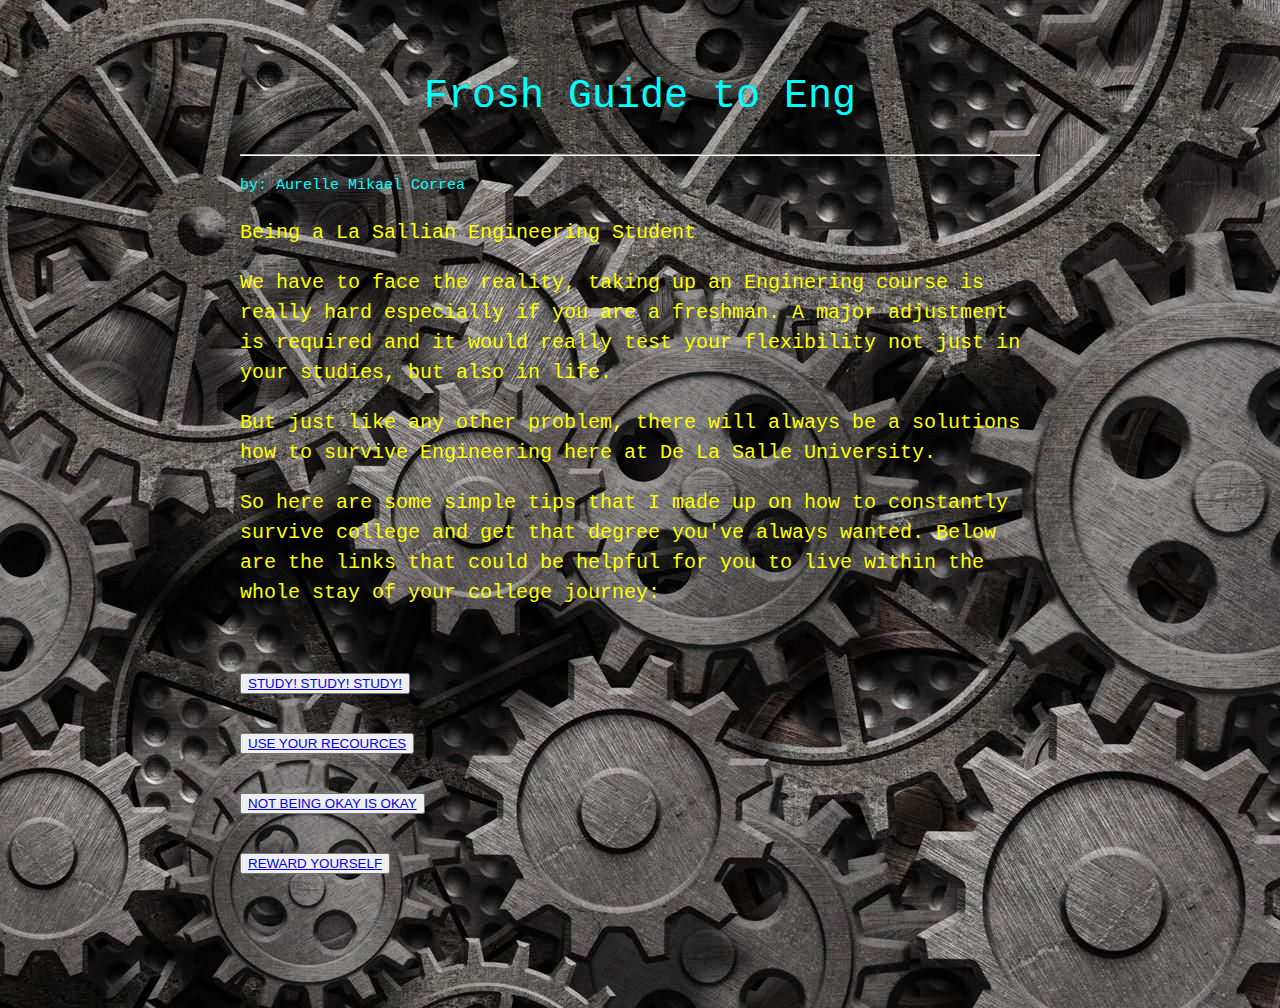
<file: index.html>
<!DOCTYPE html>
<html>
    
    <head>
       
        <title>LBYEC71_PROJECT</title>
       
        <link rel="stylesheet" href="PROJECT1\main.css">
        
    </head>
    
   <body>
        
        <h1>Frosh Guide to Eng</h1>
        <hr> 
        <h2> by: Aurelle Mikael Correa </h2>
        
        <p> <strong>
     Being a La Sallian Engineering Student
            </strong> </p>
     
        <p>
           We have to face the reality, taking up an Enginering course is really hard especially if you are a freshman. A major adjustment is required and it would really test your flexibility not just in your studies, but also in life.
          
        </p>
        
            
        <p> 
            But just like any other problem, there will always be a solutions how to survive Engineering here at De La Salle University.
            
            
        </p>
        
        <p> So here are some simple tips that I made up on how to constantly survive college and get that degree you've always wanted. Below are the links that could be helpful for you to live within the whole stay of your college journey: </p>
    
        <h3>

<button>   
     <a href= "link_2.html" target="_blank"> STUDY! STUDY! STUDY! </a> 
    </button>
    
 <br> 
     
<button>     
<a href="link_3.html"target="_blank"> USE YOUR RECOURCES  </a>
    
</button>
     
 <br>
     
<button>
<a href="link_4.html" target="_blank"> NOT BEING OKAY IS OKAY  </a> </button>
            
    
    
 <br>
     
<button>
<a href="link_5.html" target="_blank">REWARD YOURSELF </a>
</button>
  
       </h3>
            </body>
       
</html>
</file>
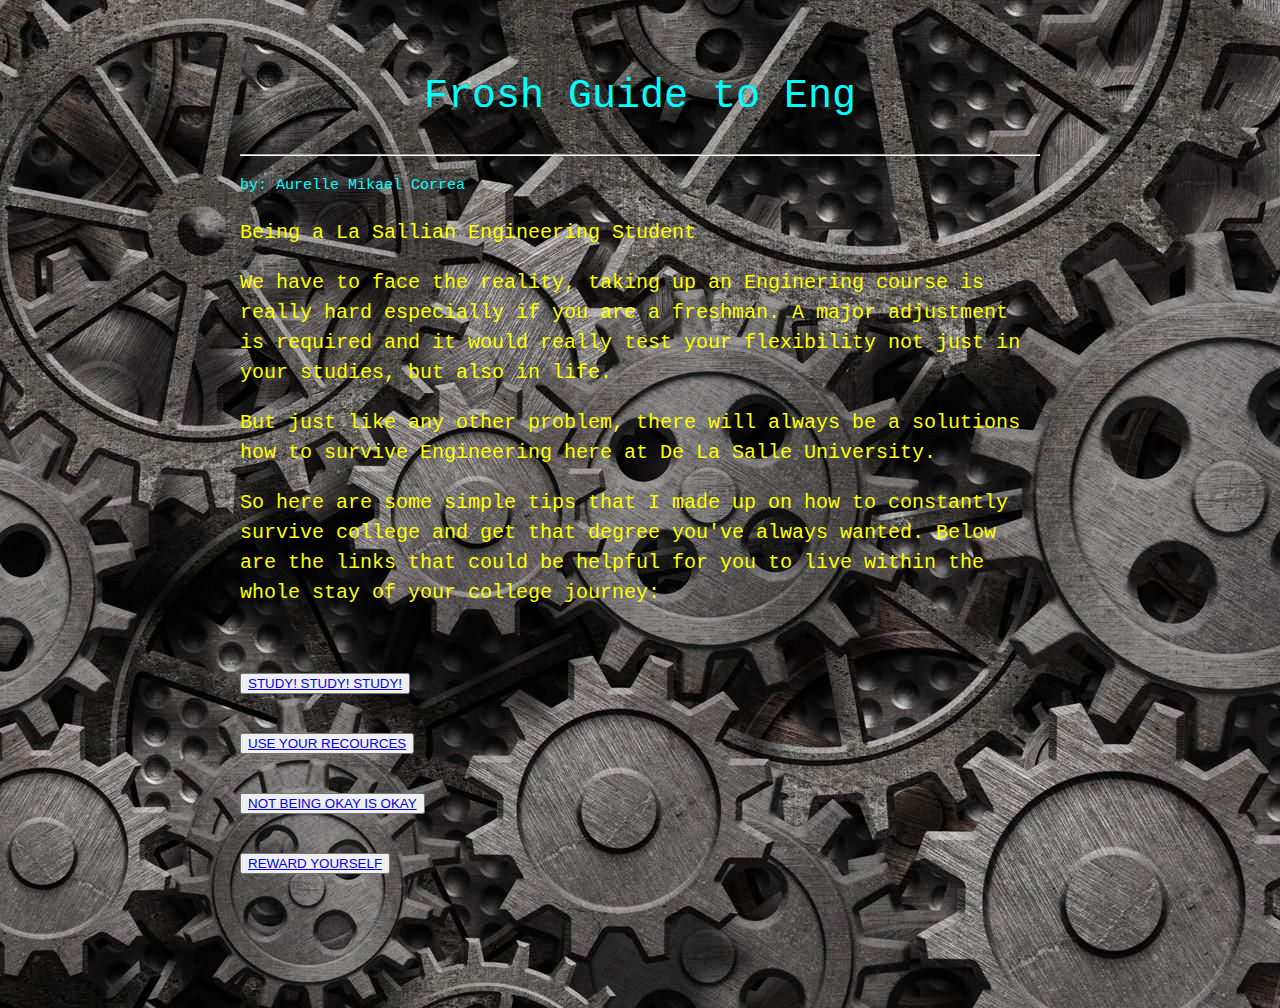
<file: Correa, Proj1.html>
<!DOCTYPE html>
<html>
    
    <head>
       
        <title>LBYEC71_PROJECT</title>
       
        <link rel="stylesheet" href="main.css">
        
    </head>
    
   <body>
        
        <h1>Frosh Guide to Eng</h1>
        <hr> 
        <h2> by: Aurelle Mikael Correa </h2>
        
        <p> <strong>
     Being a La Sallian Engineering Student
            </strong> </p>
     
        <p>
           We have to face the reality, taking up an Enginering course is really hard especially if you are a freshman. A major adjustment is required and it would really test your flexibility not just in your studies, but also in life.
          
        </p>
        
            
        <p> 
            But just like any other problem, there will always be a solutions how to survive Engineering here at De La Salle University.
            
            
        </p>
        
        <p> So here are some simple tips that I made up on how to constantly survive college and get that degree you've always wanted. Below are the links that could be helpful for you to live within the whole stay of your college journey: </p>
    
        <h3>

<button>   
     <a href= "link_2.html" target="_blank"> STUDY! STUDY! STUDY! </a> 
    </button>
    
 <br> 
     
<button>     
<a href="link_3.html"target="_blank"> USE YOUR RECOURCES  </a>
    
</button>
     
 <br>
     
<button>
<a href="link_4.html" target="_blank"> NOT BEING OKAY IS OKAY  </a> </button>
            
    
    
 <br>
     
<button>
<a href="link_5.html" target="_blank">REWARD YOURSELF </a>
</button>
  
       </h3>
            </body>
       
</html>
</file>
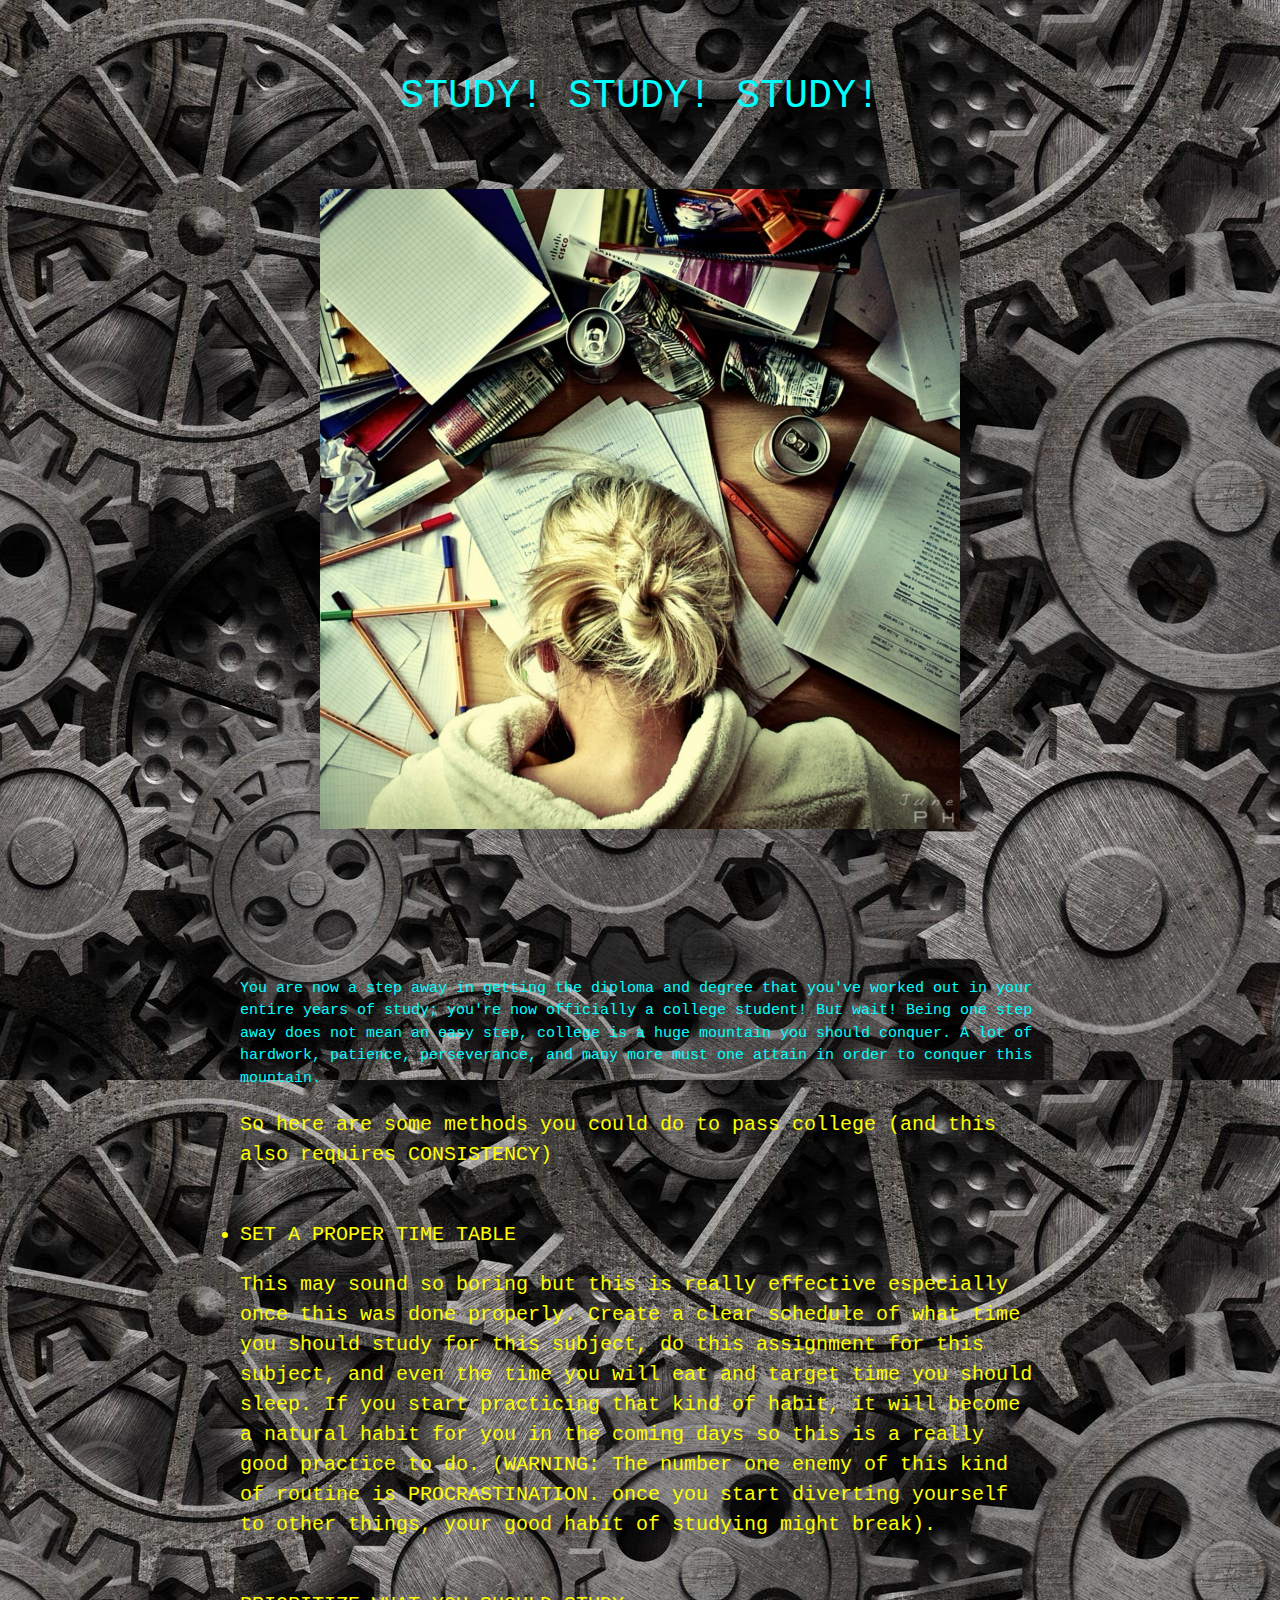
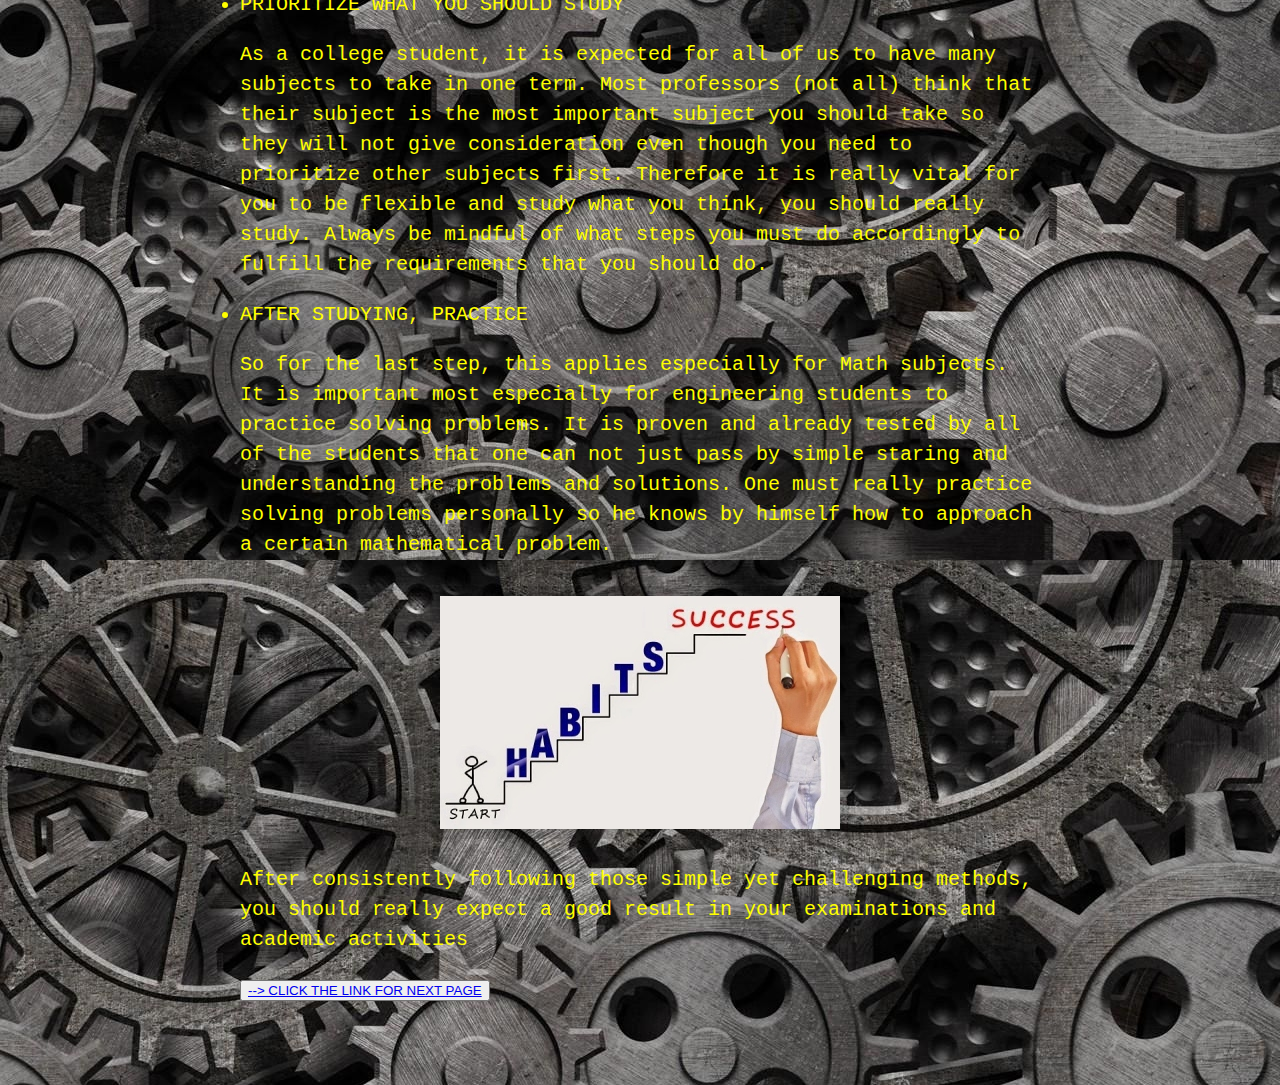
<file: link_2.html>
<!DOCTYPE html>
<html>
    
    <head>
       
        <title>LBYEC71_PROJECT</title>
       
        <link rel="stylesheet" href="PROJECT1\main.css">
        
    </head>
    <body>
    
        <h1> STUDY! STUDY! STUDY! <h1/>
         
        
        <img src="img1.jpg">
            
    <br>
            
    <body>
            
    
        <h2> You are now a step away in getting the diploma and degree that you've worked out  in your entire years of study; you're now officially a college student! But wait! Being one step away does not mean an easy step, college is a huge mountain you should conquer. A lot of hardwork, patience, perseverance, and many more must one attain in order to conquer this mountain. </h2>
        
        
            
    <p>
            So here are some methods you could do to pass college (and this also requires CONSISTENCY)  </p>
        <br>
        
        
<li> SET A PROPER TIME TABLE </li>
    <p>     This may sound so boring but this is really effective especially once this was done properly. Create a clear schedule of what time you should study for this subject, do this assignment for this subject, and even the time you will eat and target time you should sleep. If you start practicing that kind of habit, it will become a natural habit for you in the coming days so this is a really good practice to do. (WARNING: The number one enemy of this kind of routine is PROCRASTINATION. once you start diverting yourself to other things, your good habit of studying might break).
        </p>
        <br>
        
<li> PRIORITIZE WHAT YOU SHOULD STUDY </li>
    <p> As a college student, it is expected for all of us to have many subjects to take in one term. Most professors (not all) think that their subject is the most important subject you should take so they will not give consideration even though you need to prioritize other subjects first. Therefore it is really vital for you to be flexible and study what you think, you should really study. Always be mindful of what steps you must do accordingly to fulfill the requirements that you should do. </p>
        
<li> AFTER STUDYING, PRACTICE </li>
        <p>
         So for the last step, this applies especially for Math subjects. It is important most especially for engineering students to practice solving problems. It is proven and already tested by all of the students that one can not just pass by simple staring and understanding the problems and solutions. One must really practice solving problems personally so he knows by himself how to approach a certain mathematical problem. </p>
        
<img src="IMG2.JPG">

<p> After consistently following those simple yet challenging methods, you should really expect a good result in your examinations and academic activities</p>
        
<button>     
<a href="link_3.html"target="_blank"> --> CLICK THE LINK FOR NEXT PAGE  </a>
    
</button>
     
        
            </body>
</file>
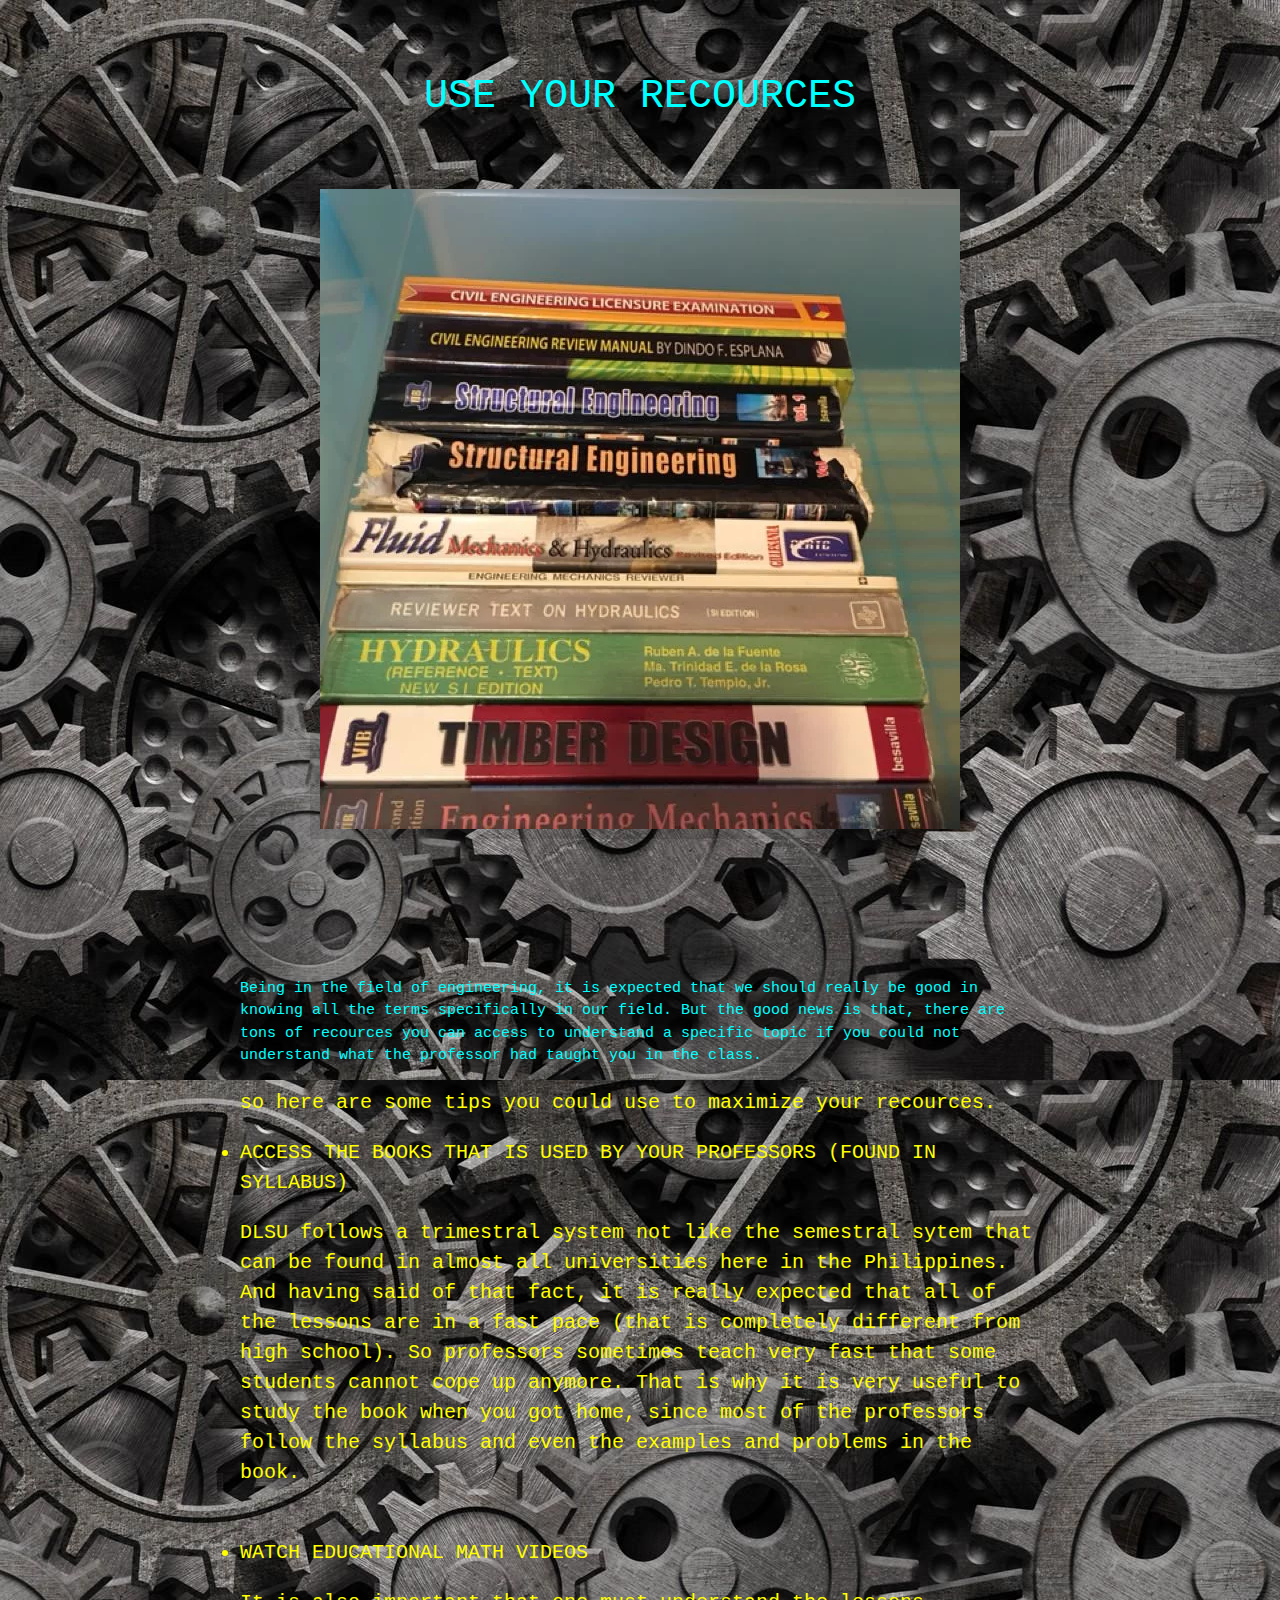
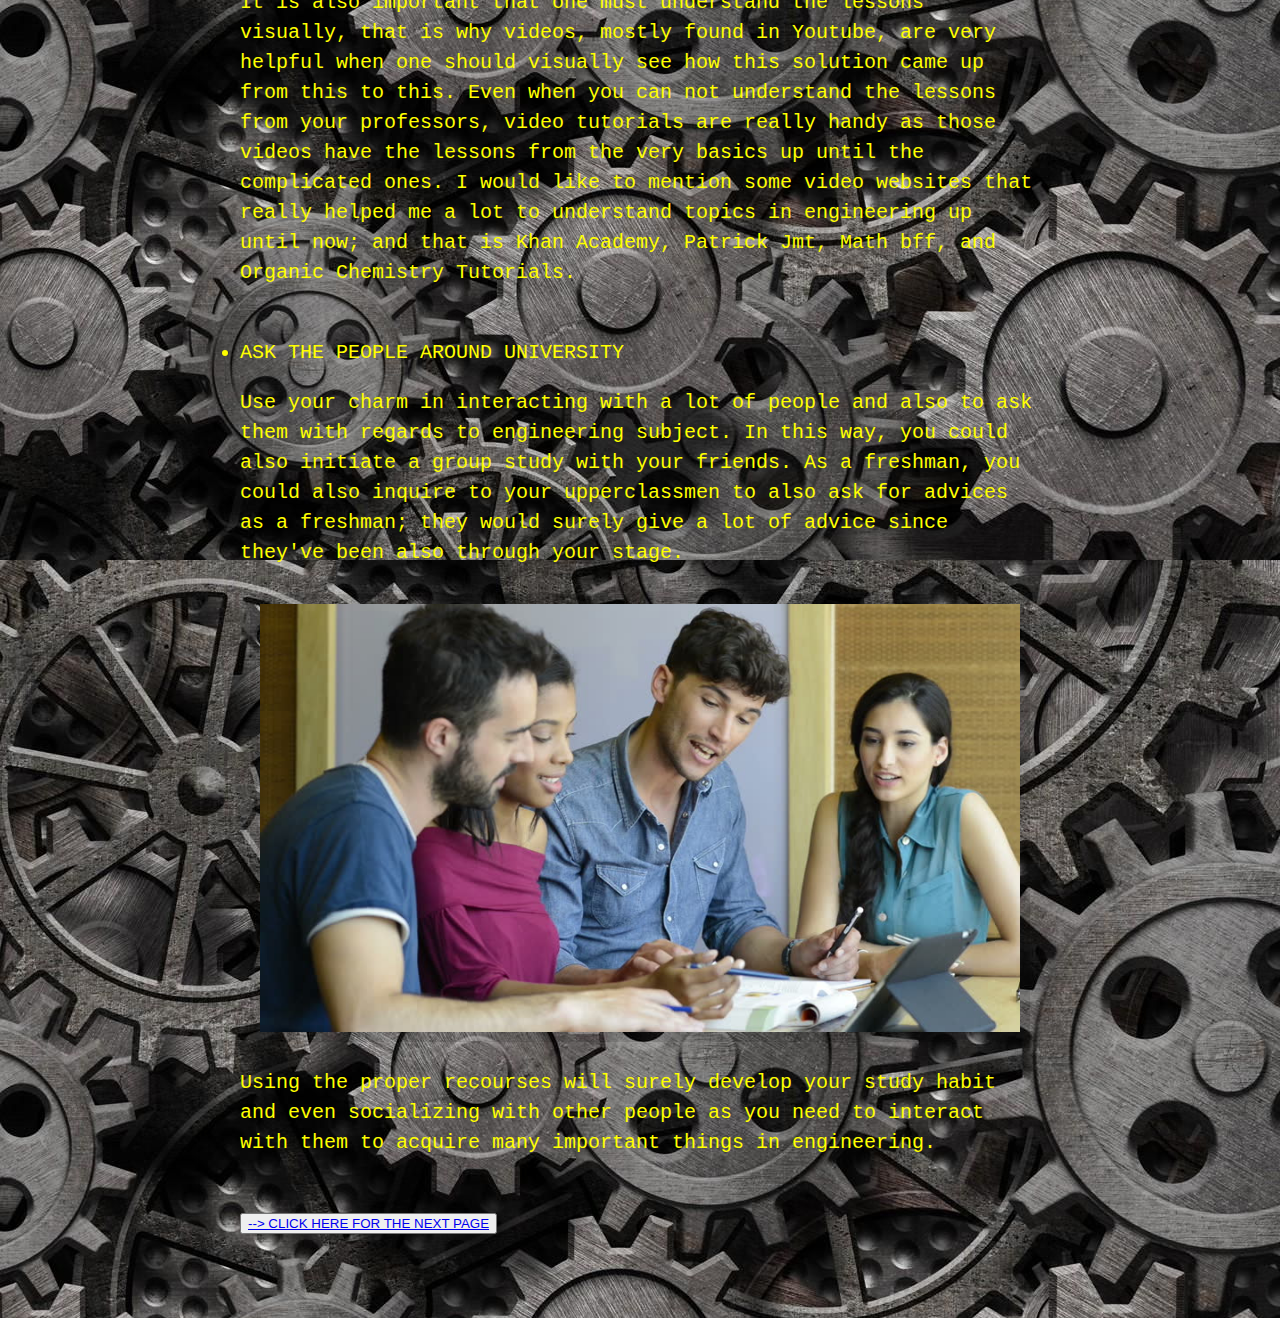
<file: link_3.html>
<!DOCTYPE html>
<html>
    
    <head>
       
        <title>LBYEC71_PROJECT</title>
       
        <link rel="stylesheet" href="PROJECT1\main.css">
        
    </head>
    <body>
    
        <h1> USE YOUR RECOURCES <h1/>
         
        
        <img src="IMG3.JPG">
            
    <br>
            
    <body>
        
    
        <h2> Being in the field of engineering, it is expected that we should really be good in knowing all the terms specifically in our field. But the good news is that, there are tons of recources you can access to understand a specific topic if you could not understand what the professor had taught you in the class.</h2>
        
    <p> so here are some tips you could use to maximize your recources.</p>
        
<li> ACCESS THE BOOKS THAT IS USED BY YOUR PROFESSORS (FOUND IN SYLLABUS) </li>
        
        
        <p> DLSU follows a trimestral system not like the semestral sytem that can be found in almost all universities here in the Philippines. And having said of that fact, it is really expected that all of the lessons are in a fast pace (that is completely different from high school). So professors sometimes teach very fast that some students cannot cope up anymore. That  is why it is very useful to study the book when you got home, since most of the professors follow the syllabus and even the examples and problems in the book. </p>
        
<br>
        <li> WATCH EDUCATIONAL MATH VIDEOS</li>
        
        <p> It is also important that one must understand the lessons visually, that is why videos, mostly found in Youtube, are very helpful when one should visually see how this solution came up from this to this. Even when you can not understand the lessons from your professors, video tutorials are really handy as those videos have the lessons from the very basics up until the complicated ones. I would like to mention some video websites that really helped me a lot to understand topics in engineering up until now; and that is Khan Academy, Patrick Jmt, Math bff, and Organic Chemistry Tutorials. </p>
        
<br>
        
        <li>  ASK THE PEOPLE AROUND UNIVERSITY</li>
        
        <p> Use your charm in interacting with a lot of people and also to ask them with regards to engineering subject. In this way, you could also initiate a group study with your friends. As a freshman, you could also inquire to your upperclassmen to also ask for advices as a freshman; they would surely give a lot of advice since they've been also through your stage. </p>
        
    <img src="img4.jpg">
        
        <p> Using the proper recourses will surely develop your study habit and even socializing with other people as you need to interact with them to acquire many important things in engineering. </p>
        
<br>
        <button>
<a href="link_4.html" target="_blank"> --> CLICK HERE FOR THE NEXT PAGE  </a> </button>
            
        
        
            </body>
</file>
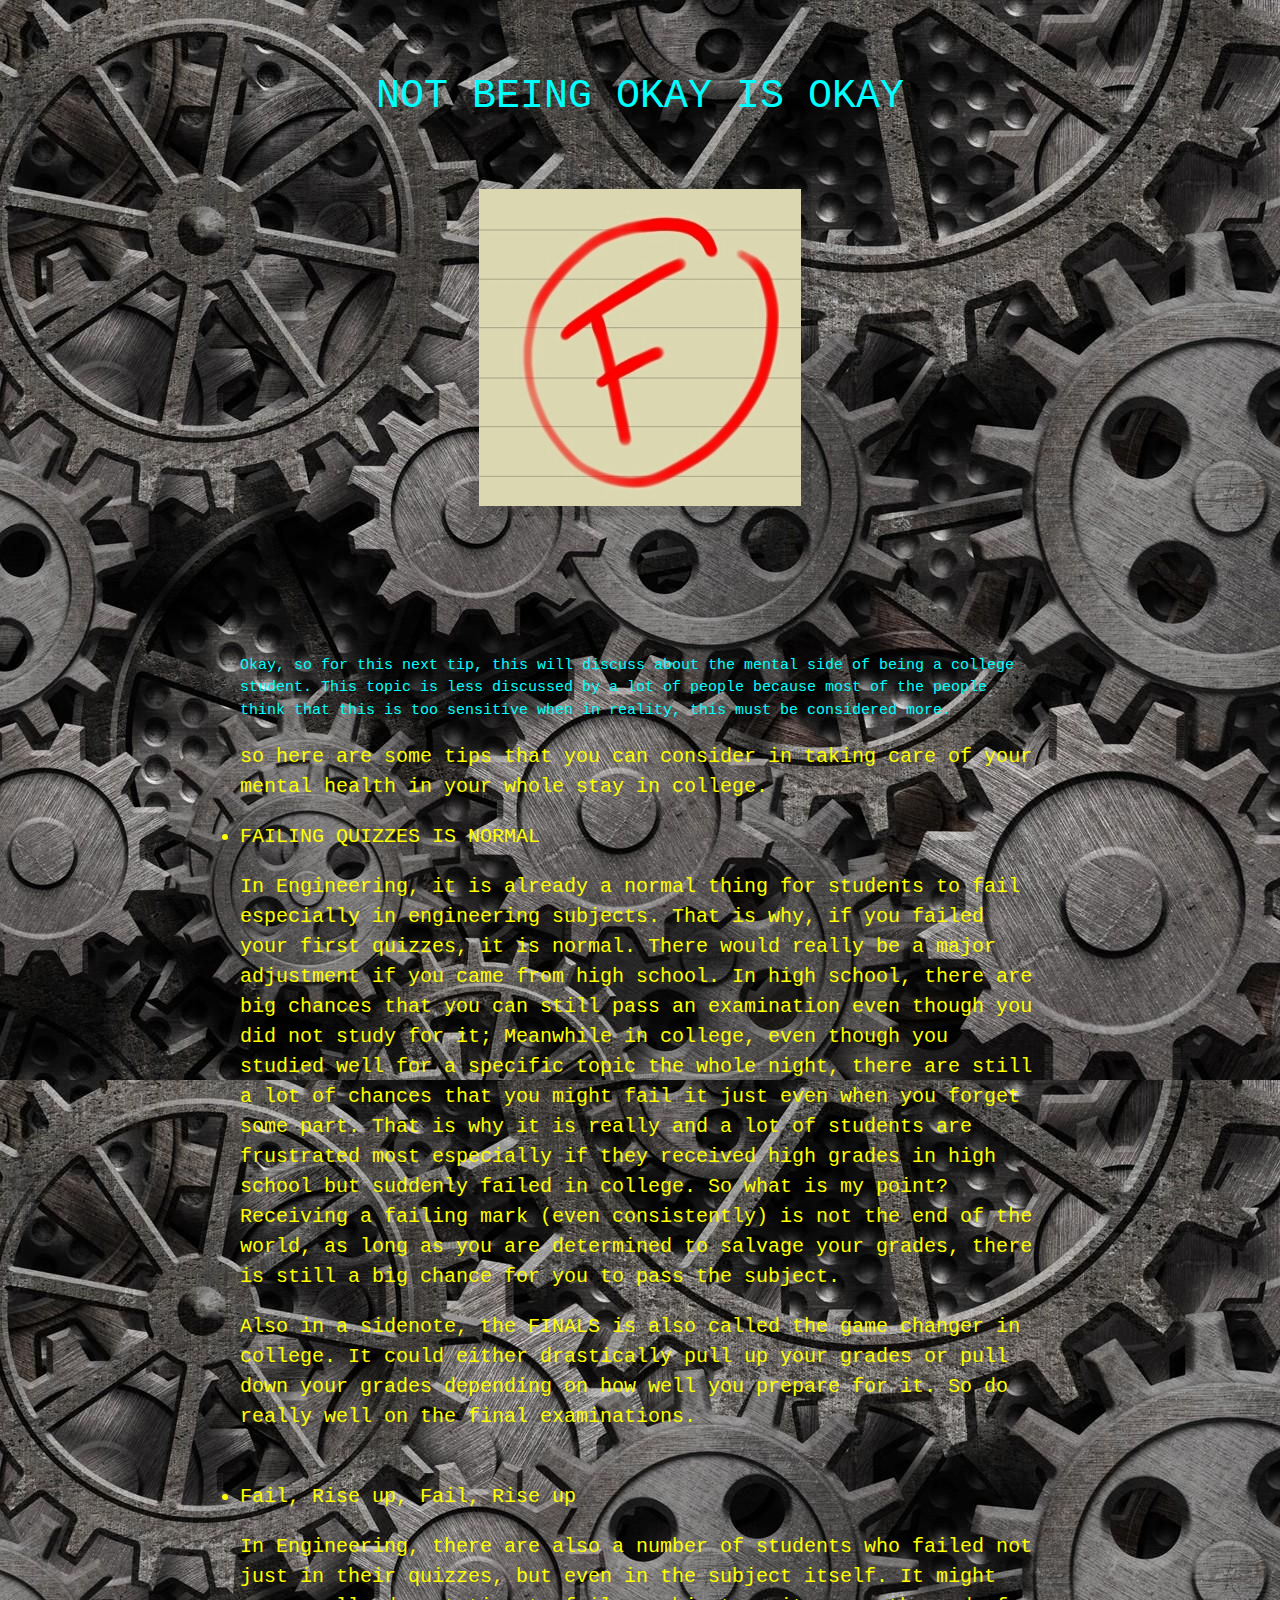
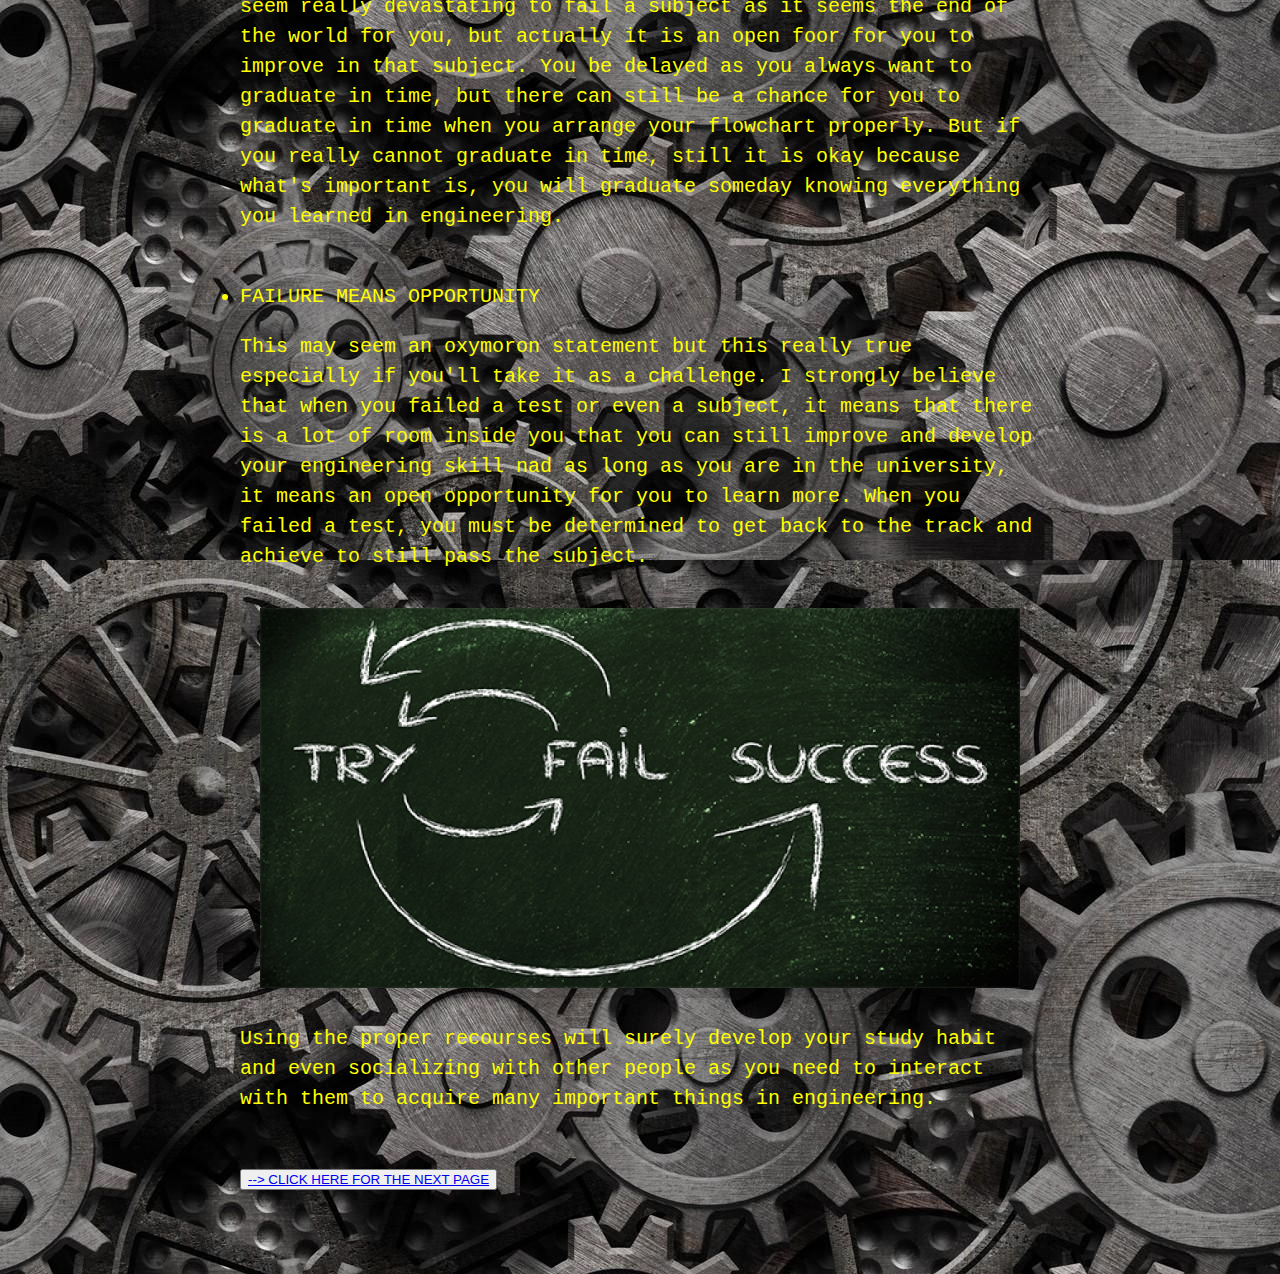
<file: link_4.html>
<!DOCTYPE html>
<html>
    
    <head>
       
        <title>LBYEC71_PROJECT</title>
       
        <link rel="stylesheet" href="PROJECT1\main.css">
        
    </head>
    <body>
    
        <h1> NOT BEING OKAY IS OKAY <h1/>
         
        
        <img src="img5.jpg.jpg">
            
    <br>
            
    <body>
        
    
        <h2> Okay, so for this next tip, this will discuss about the mental side of being a college student. This topic is less discussed by a lot of people because most of the people think that this is too sensitive when in reality, this must be considered more.</h2>
        
    <p> so here are some tips that you can consider in taking care of your mental health in your whole stay in college.</p>
        
<li>FAILING QUIZZES IS NORMAL </li>
        
        
        <p> In Engineering, it is already a normal thing for students to fail especially in engineering subjects. That is why, if you failed your first quizzes, it is normal. There would really be a major adjustment if you came from high school. In high school, there are big chances that  you can still pass an examination even though you did not study for it; Meanwhile in college, even though you studied well for a specific topic the whole night, there are still a lot of chances that you might fail it just even when you forget some part. That is why it is really and a lot of students are frustrated most especially if they received high grades in high school but suddenly failed in college. So what is my point? Receiving a failing mark (even consistently) is not the end of the world, as long as you are determined to salvage your grades, there is still a big chance for you to pass the subject.   </p>
        <p>Also in a sidenote, the FINALS is also called the game changer in college. It could either drastically pull up your grades or pull down your grades depending on how well you prepare for it. So do really well on the final examinations. </p>
        
<br>
        <li> Fail, Rise up, Fail, Rise up</li>
        
        <p>In Engineering, there are also a number of students who failed not just in their quizzes, but even in the subject itself. It might seem really devastating to fail a subject as it seems the end of the world for you, but actually it is an open foor for you to improve in that subject. You be delayed as you always want to graduate in time, but there can still be a chance for you to graduate in time when you arrange your flowchart properly. But if you really cannot graduate in time, still it is okay because what's important is, you will graduate someday knowing everything you learned in engineering. </p>
        
<br>
        
        <li> FAILURE MEANS OPPORTUNITY</li>
        
        <p> This may seem an oxymoron statement but this really true especially if you'll take it as a challenge. I strongly believe that when you failed a test or even a subject, it means that  there is a lot of room inside you that you can still improve and develop your engineering skill nad as long as you are in the university, it means an open opportunity for you to learn more. When you failed a test, you must be determined to get back to the track and achieve to still pass the subject. </p>
        
    <img src="IMG6.JPG">
        
        <p> Using the proper recourses will surely develop your study habit and even socializing with other people as you need to interact with them to acquire many important things in engineering. </p>
        
<br>
        <button>
<a href="link_5.html" target="_blank"> --> CLICK HERE FOR THE NEXT PAGE  </a> </button>
            
        
        
            </body>
</file>
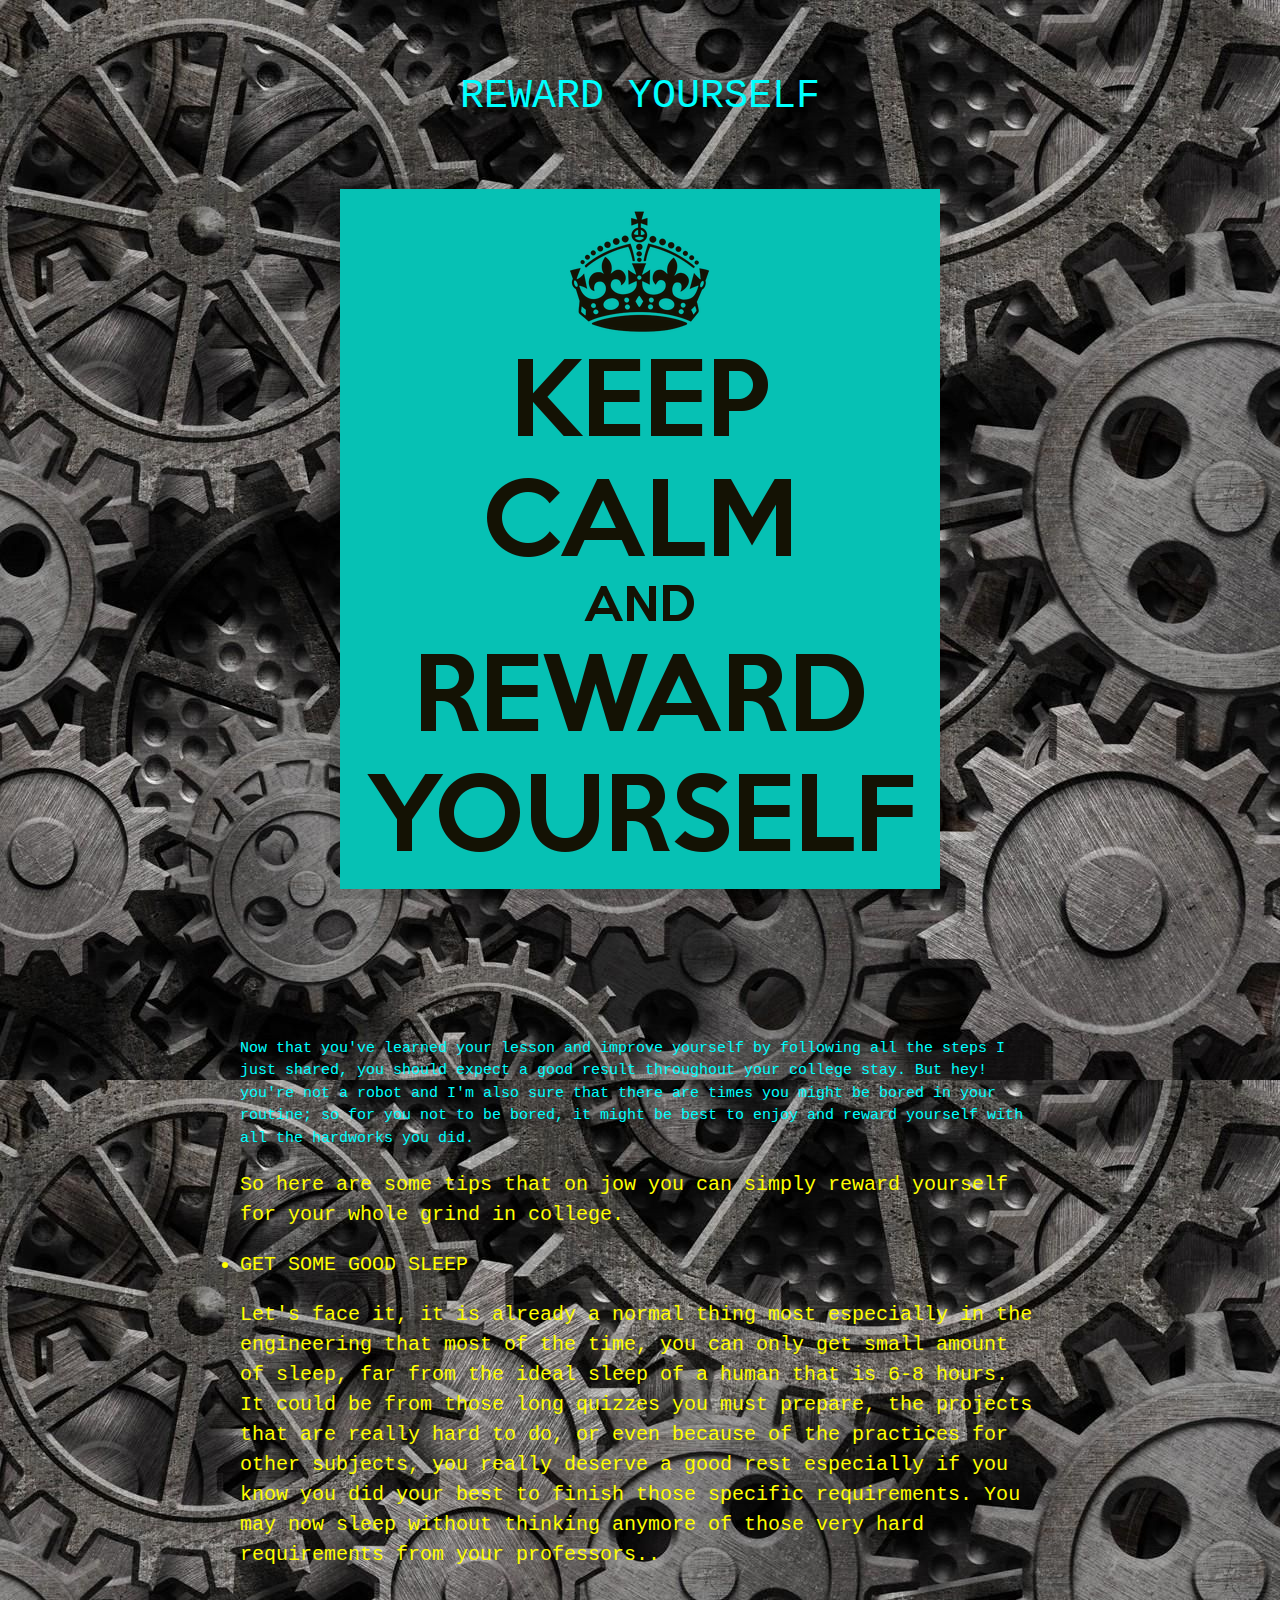
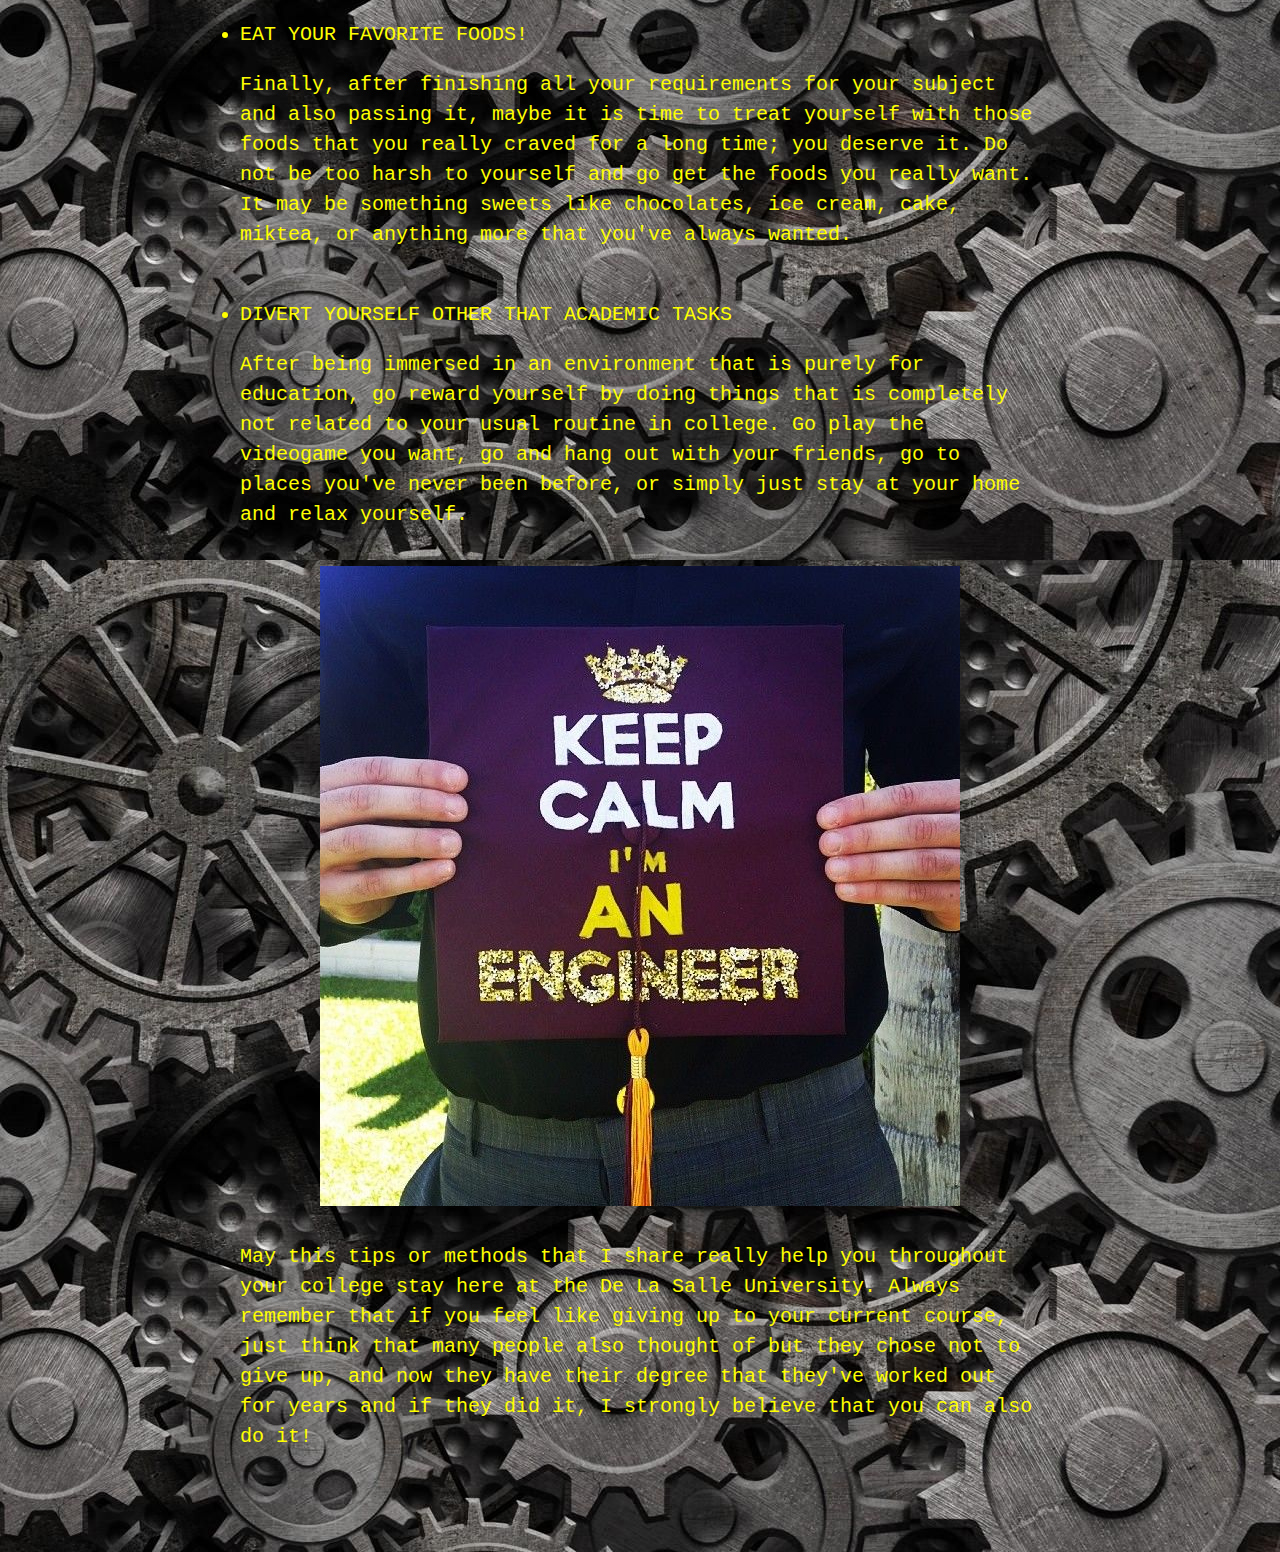
<file: link_5.html>
<!DOCTYPE html>
<html>
    
    <head>
       
        <title>LBYEC71_PROJECT</title>
       
        <link rel="stylesheet" href="PROJECT1\main.css">
        
    </head>
    <body>
    
        <h1> REWARD YOURSELF <h1/>
         
        
        <img src="IMG7.JPG">
            
    <br>
            
    <body>
        
    
        <h2> Now that you've learned your lesson and improve yourself by following all the steps I just shared, you should expect a good result throughout your college stay. But hey! you're not a robot and I'm also sure that there are times you might be bored in your routine; so for you not to be bored, it might be best to enjoy  and reward yourself with all the hardworks you did.</h2>
        
    <p> So here are some tips that on jow you can simply reward yourself for your whole grind in college.</p>
        
<li> GET SOME GOOD SLEEP </li>
        
        
        <p> Let's face it, it is already a normal thing most especially in the engineering that most of the time, you can only get small amount of sleep, far from the ideal sleep of a human that is 6-8 hours. It could be from those long quizzes you must prepare, the projects that are really hard to do, or even because of the practices for other subjects, you really deserve a good rest especially if you know you did your best to finish those specific requirements. You may now sleep without thinking anymore of those very hard requirements from your professors.. </p>
        
<br>
        <li> EAT YOUR FAVORITE FOODS!</li>
        
        <p>Finally, after finishing all your requirements for your subject and also passing it, maybe it is time to treat yourself with those foods that you really craved for a long time; you deserve it.  Do not be too harsh to yourself and go get the foods you really want. It may be something sweets like chocolates, ice cream, cake, miktea, or anything more that you've always wanted.  </p>
        
<br>
        
        <li> DIVERT YOURSELF OTHER THAT ACADEMIC TASKS</li>
        
        <p> After being immersed in an environment that is purely for education, go reward yourself by doing things that is completely not related to your usual routine in college. Go play the videogame you want, go and hang out with your friends, go to places you've never been before, or simply just stay at your home and relax yourself. </p>
        
    <img src="IMG8.JPG">
        
        <p> May this tips or methods that I share really help you throughout your college stay here at the De La Salle University. Always remember that if you feel like giving up to your current course, just think that many people also thought of but they chose not to give up, and now they have their degree that they've worked out for years and if they did it, I strongly believe that you can also do it! </p>
        
            </body>
</file>
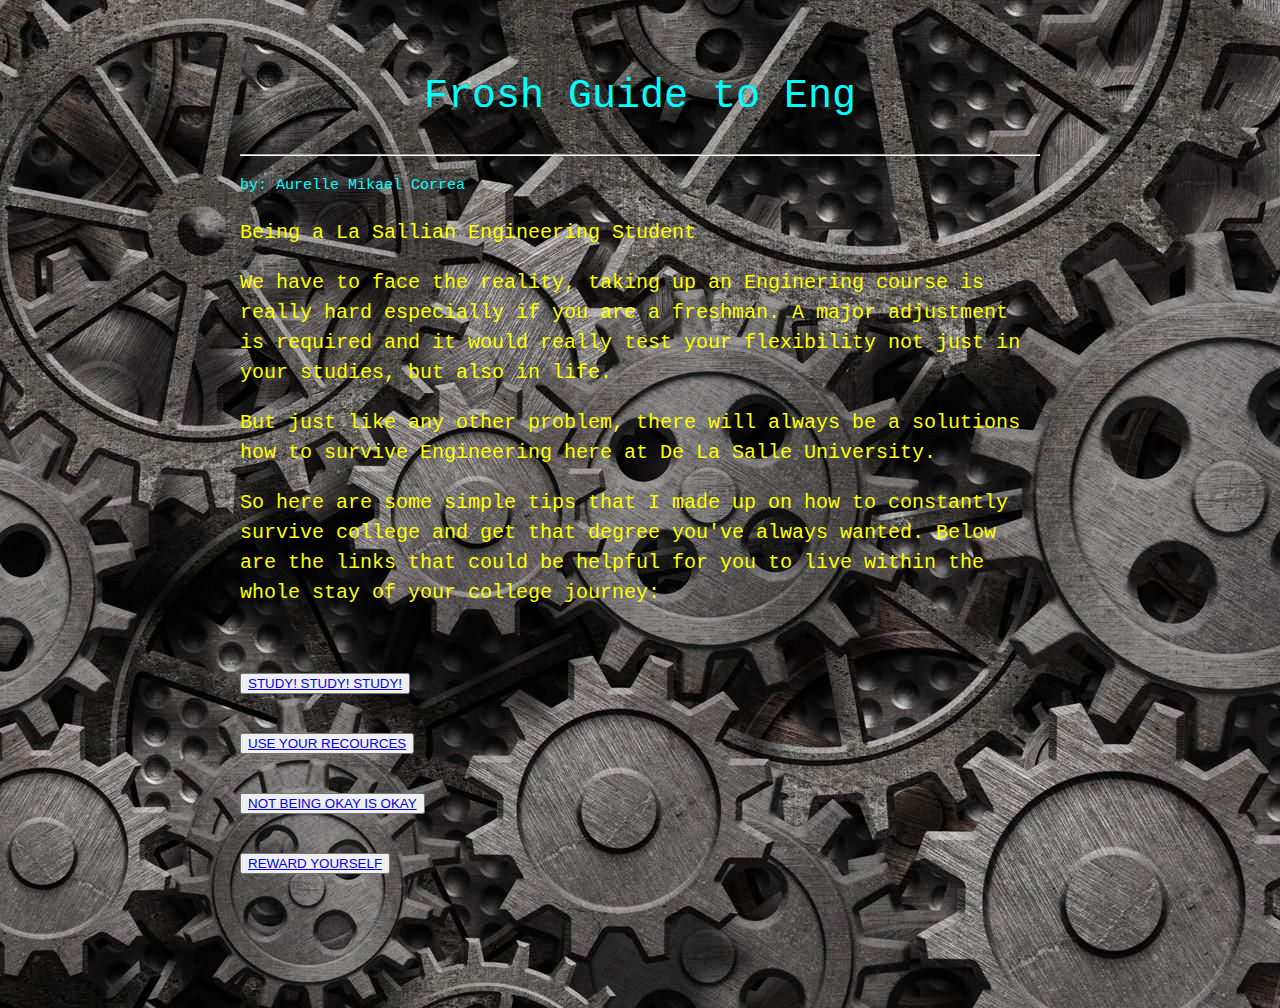
<file: PROJECT1/Correa, Proj1.html>
<!DOCTYPE html>
<html>
    
    <head>
       
        <title>LBYEC71_PROJECT</title>
       
        <link rel="stylesheet" href="main.css">
        
    </head>
    
   <body>
        
        <h1>Frosh Guide to Eng</h1>
        <hr> 
        <h2> by: Aurelle Mikael Correa </h2>
        
        <p> <strong>
     Being a La Sallian Engineering Student
            </strong> </p>
     
        <p>
           We have to face the reality, taking up an Enginering course is really hard especially if you are a freshman. A major adjustment is required and it would really test your flexibility not just in your studies, but also in life.
          
        </p>
        
            
        <p> 
            But just like any other problem, there will always be a solutions how to survive Engineering here at De La Salle University.
            
            
        </p>
        
        <p> So here are some simple tips that I made up on how to constantly survive college and get that degree you've always wanted. Below are the links that could be helpful for you to live within the whole stay of your college journey: </p>
    
        <h3>

<button>   
     <a href= "link_2.html" target="_blank"> STUDY! STUDY! STUDY! </a> 
    </button>
    
 <br> 
     
<button>     
<a href="link_3.html"target="_blank"> USE YOUR RECOURCES  </a>
    
</button>
     
 <br>
     
<button>
<a href="link_4.html" target="_blank"> NOT BEING OKAY IS OKAY  </a> </button>
            
    
    
 <br>
     
<button>
<a href="link_5.html" target="_blank">REWARD YOURSELF </a>
</button>
  
       </h3>
            </body>
       
</html>
</file>
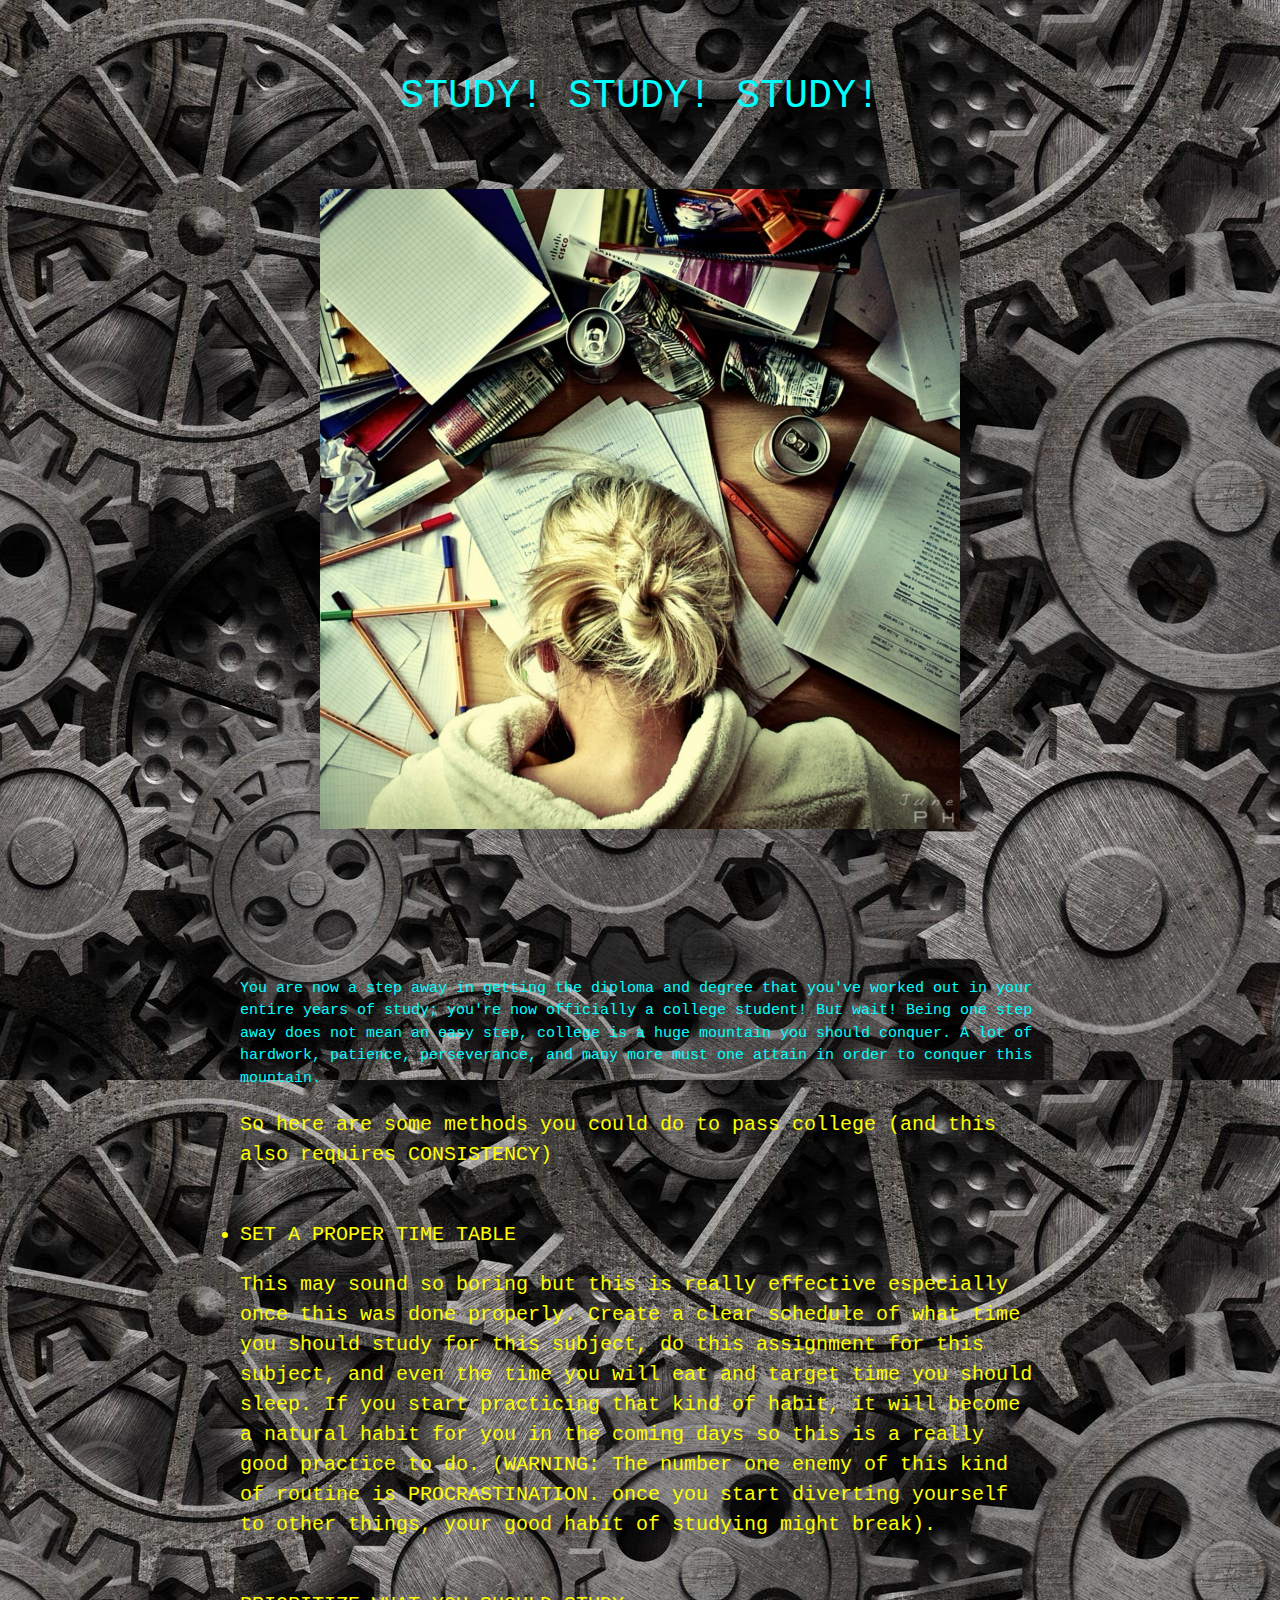
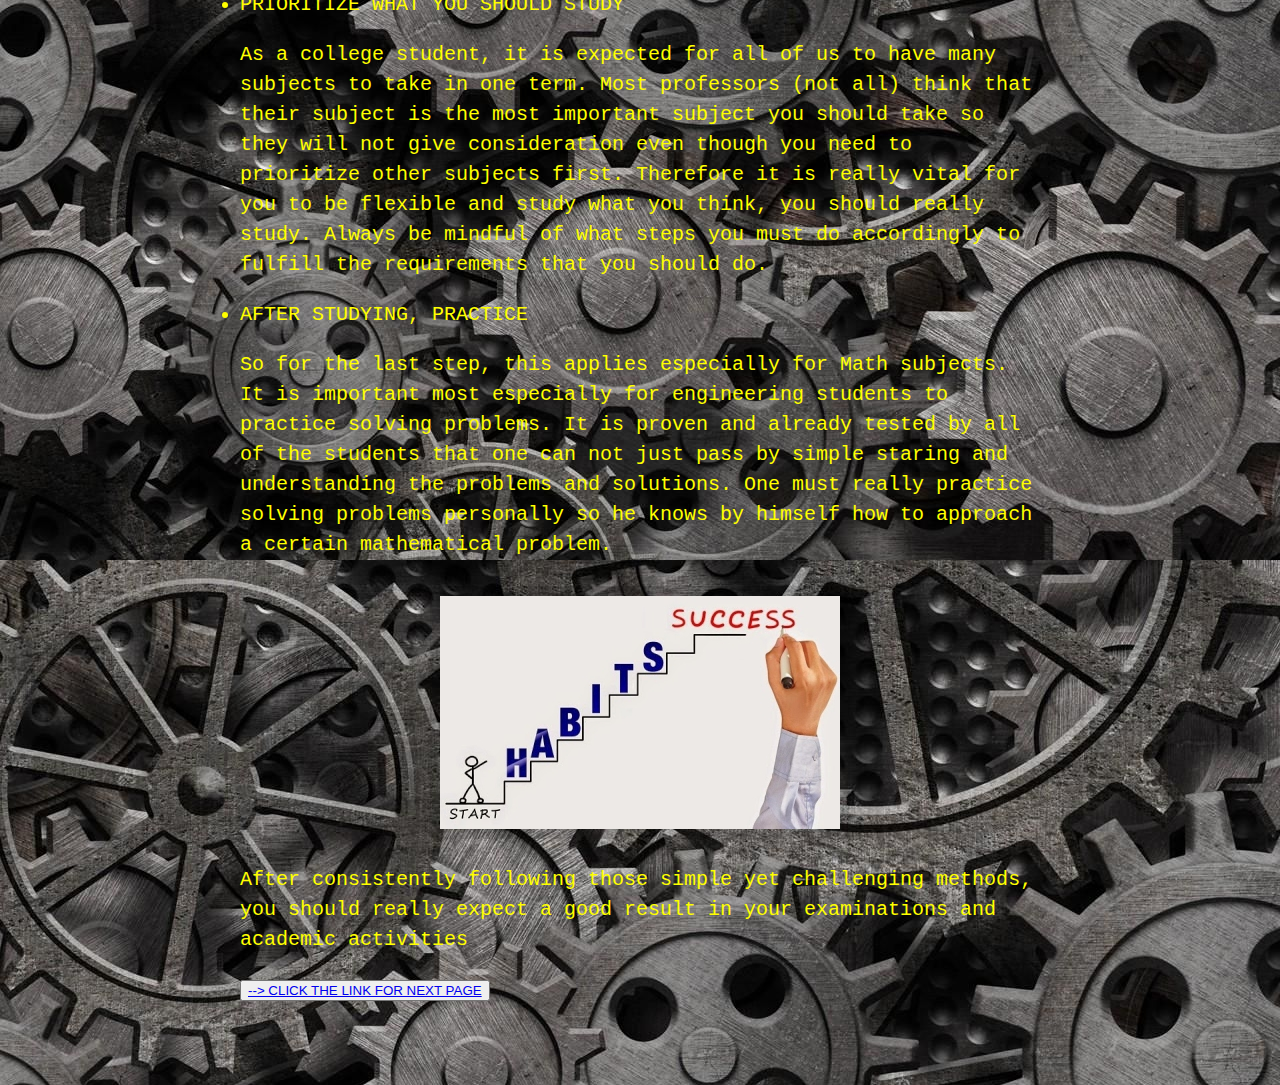
<file: PROJECT1/link_2.html>
<!DOCTYPE html>
<html>
    
    <head>
       
        <title>LBYEC71_PROJECT</title>
       
        <link rel="stylesheet" href="main.css">
        
    </head>
    <body>
    
        <h1> STUDY! STUDY! STUDY! <h1/>
         
        
        <img src="img1.jpg">
            
    <br>
            
    <body>
            
    
        <h2> You are now a step away in getting the diploma and degree that you've worked out  in your entire years of study; you're now officially a college student! But wait! Being one step away does not mean an easy step, college is a huge mountain you should conquer. A lot of hardwork, patience, perseverance, and many more must one attain in order to conquer this mountain. </h2>
        
        
            
    <p>
            So here are some methods you could do to pass college (and this also requires CONSISTENCY)  </p>
        <br>
        
        
<li> SET A PROPER TIME TABLE </li>
    <p>     This may sound so boring but this is really effective especially once this was done properly. Create a clear schedule of what time you should study for this subject, do this assignment for this subject, and even the time you will eat and target time you should sleep. If you start practicing that kind of habit, it will become a natural habit for you in the coming days so this is a really good practice to do. (WARNING: The number one enemy of this kind of routine is PROCRASTINATION. once you start diverting yourself to other things, your good habit of studying might break).
        </p>
        <br>
        
<li> PRIORITIZE WHAT YOU SHOULD STUDY </li>
    <p> As a college student, it is expected for all of us to have many subjects to take in one term. Most professors (not all) think that their subject is the most important subject you should take so they will not give consideration even though you need to prioritize other subjects first. Therefore it is really vital for you to be flexible and study what you think, you should really study. Always be mindful of what steps you must do accordingly to fulfill the requirements that you should do. </p>
        
<li> AFTER STUDYING, PRACTICE </li>
        <p>
         So for the last step, this applies especially for Math subjects. It is important most especially for engineering students to practice solving problems. It is proven and already tested by all of the students that one can not just pass by simple staring and understanding the problems and solutions. One must really practice solving problems personally so he knows by himself how to approach a certain mathematical problem. </p>
        
<img src="IMG2.JPG">

<p> After consistently following those simple yet challenging methods, you should really expect a good result in your examinations and academic activities</p>
        
<button>     
<a href="link_3.html"target="_blank"> --> CLICK THE LINK FOR NEXT PAGE  </a>
    
</button>
     
        
            </body>
</file>
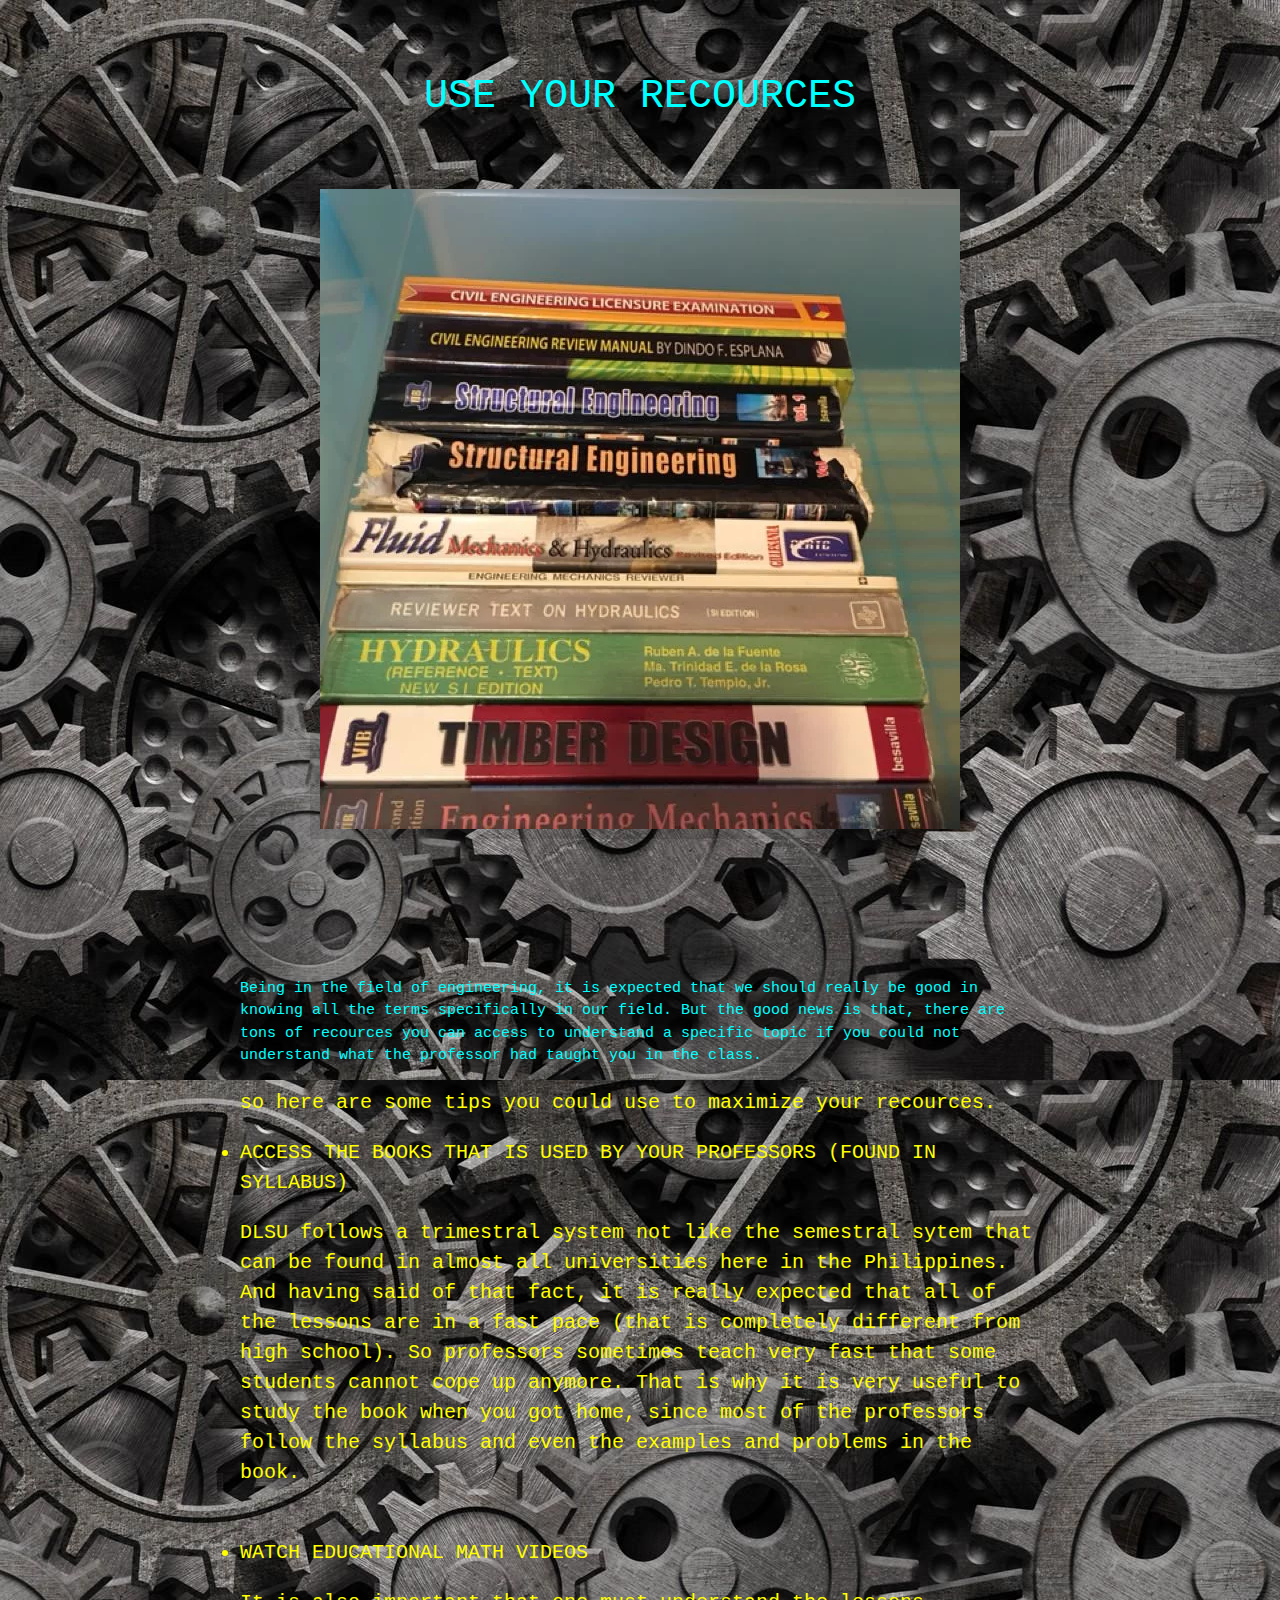
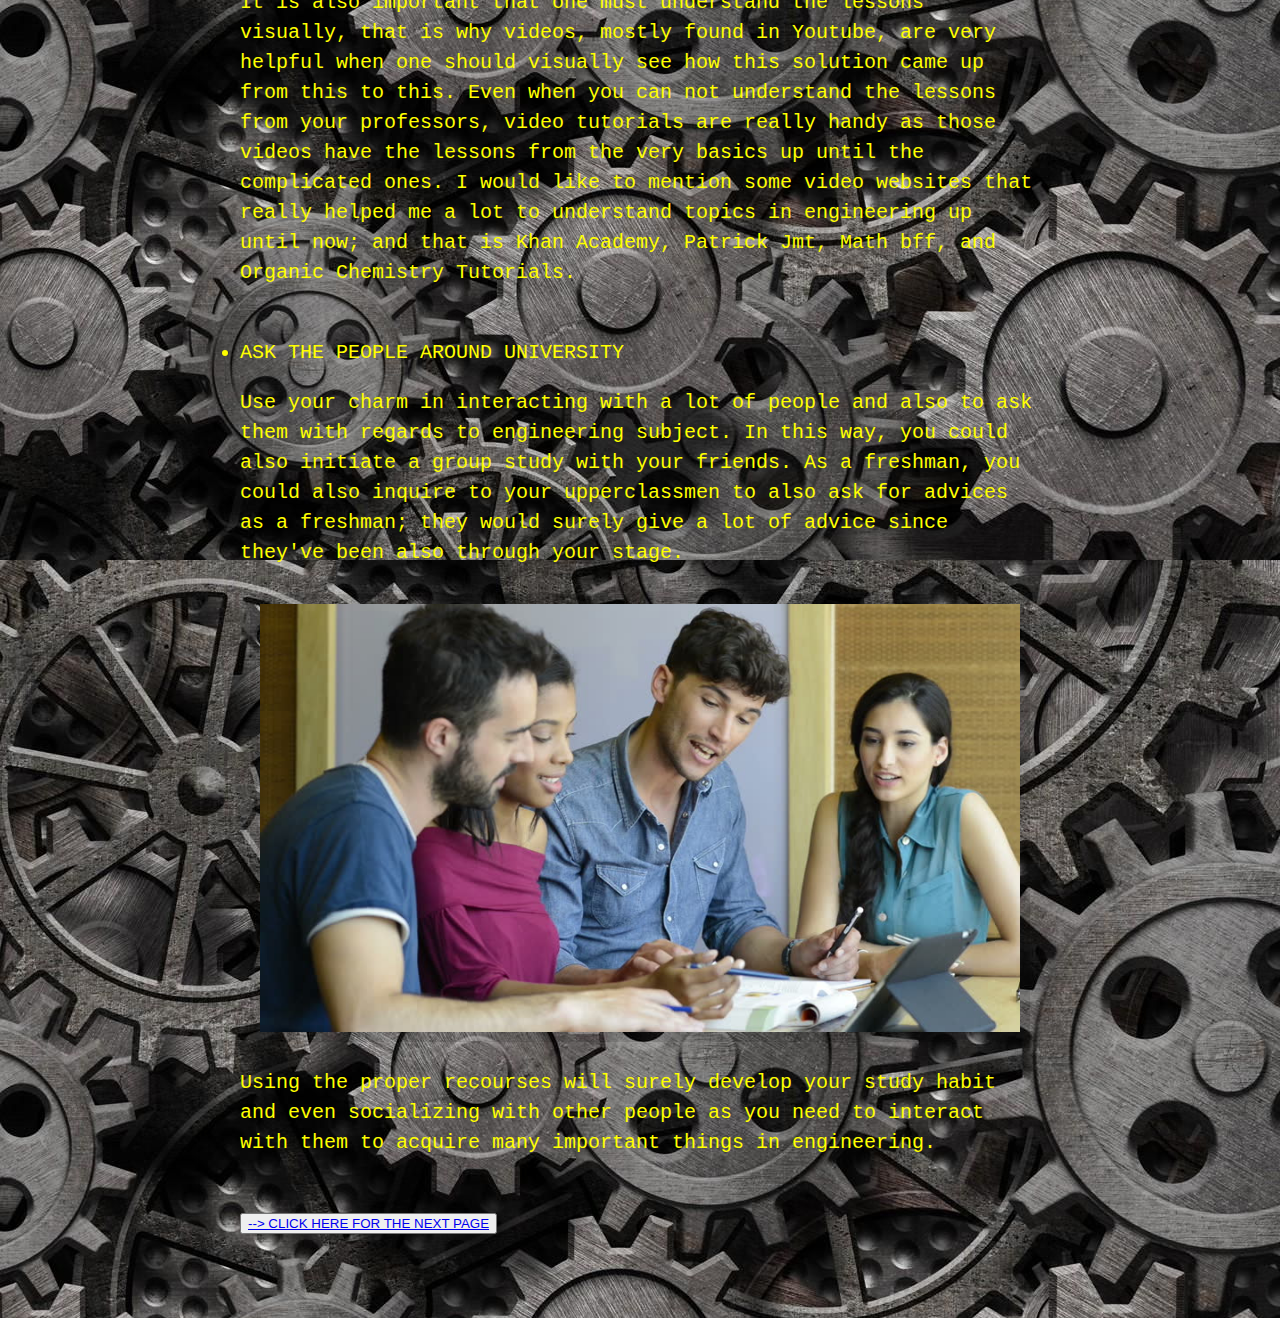
<file: PROJECT1/link_3.html>
<!DOCTYPE html>
<html>
    
    <head>
       
        <title>LBYEC71_PROJECT</title>
       
        <link rel="stylesheet" href="main.css">
        
    </head>
    <body>
    
        <h1> USE YOUR RECOURCES <h1/>
         
        
        <img src="IMG3.JPG">
            
    <br>
            
    <body>
        
    
        <h2> Being in the field of engineering, it is expected that we should really be good in knowing all the terms specifically in our field. But the good news is that, there are tons of recources you can access to understand a specific topic if you could not understand what the professor had taught you in the class.</h2>
        
    <p> so here are some tips you could use to maximize your recources.</p>
        
<li> ACCESS THE BOOKS THAT IS USED BY YOUR PROFESSORS (FOUND IN SYLLABUS) </li>
        
        
        <p> DLSU follows a trimestral system not like the semestral sytem that can be found in almost all universities here in the Philippines. And having said of that fact, it is really expected that all of the lessons are in a fast pace (that is completely different from high school). So professors sometimes teach very fast that some students cannot cope up anymore. That  is why it is very useful to study the book when you got home, since most of the professors follow the syllabus and even the examples and problems in the book. </p>
        
<br>
        <li> WATCH EDUCATIONAL MATH VIDEOS</li>
        
        <p> It is also important that one must understand the lessons visually, that is why videos, mostly found in Youtube, are very helpful when one should visually see how this solution came up from this to this. Even when you can not understand the lessons from your professors, video tutorials are really handy as those videos have the lessons from the very basics up until the complicated ones. I would like to mention some video websites that really helped me a lot to understand topics in engineering up until now; and that is Khan Academy, Patrick Jmt, Math bff, and Organic Chemistry Tutorials. </p>
        
<br>
        
        <li>  ASK THE PEOPLE AROUND UNIVERSITY</li>
        
        <p> Use your charm in interacting with a lot of people and also to ask them with regards to engineering subject. In this way, you could also initiate a group study with your friends. As a freshman, you could also inquire to your upperclassmen to also ask for advices as a freshman; they would surely give a lot of advice since they've been also through your stage. </p>
        
    <img src="img4.jpg">
        
        <p> Using the proper recourses will surely develop your study habit and even socializing with other people as you need to interact with them to acquire many important things in engineering. </p>
        
<br>
        <button>
<a href="link_4.html" target="_blank"> --> CLICK HERE FOR THE NEXT PAGE  </a> </button>
            
        
        
            </body>
</file>
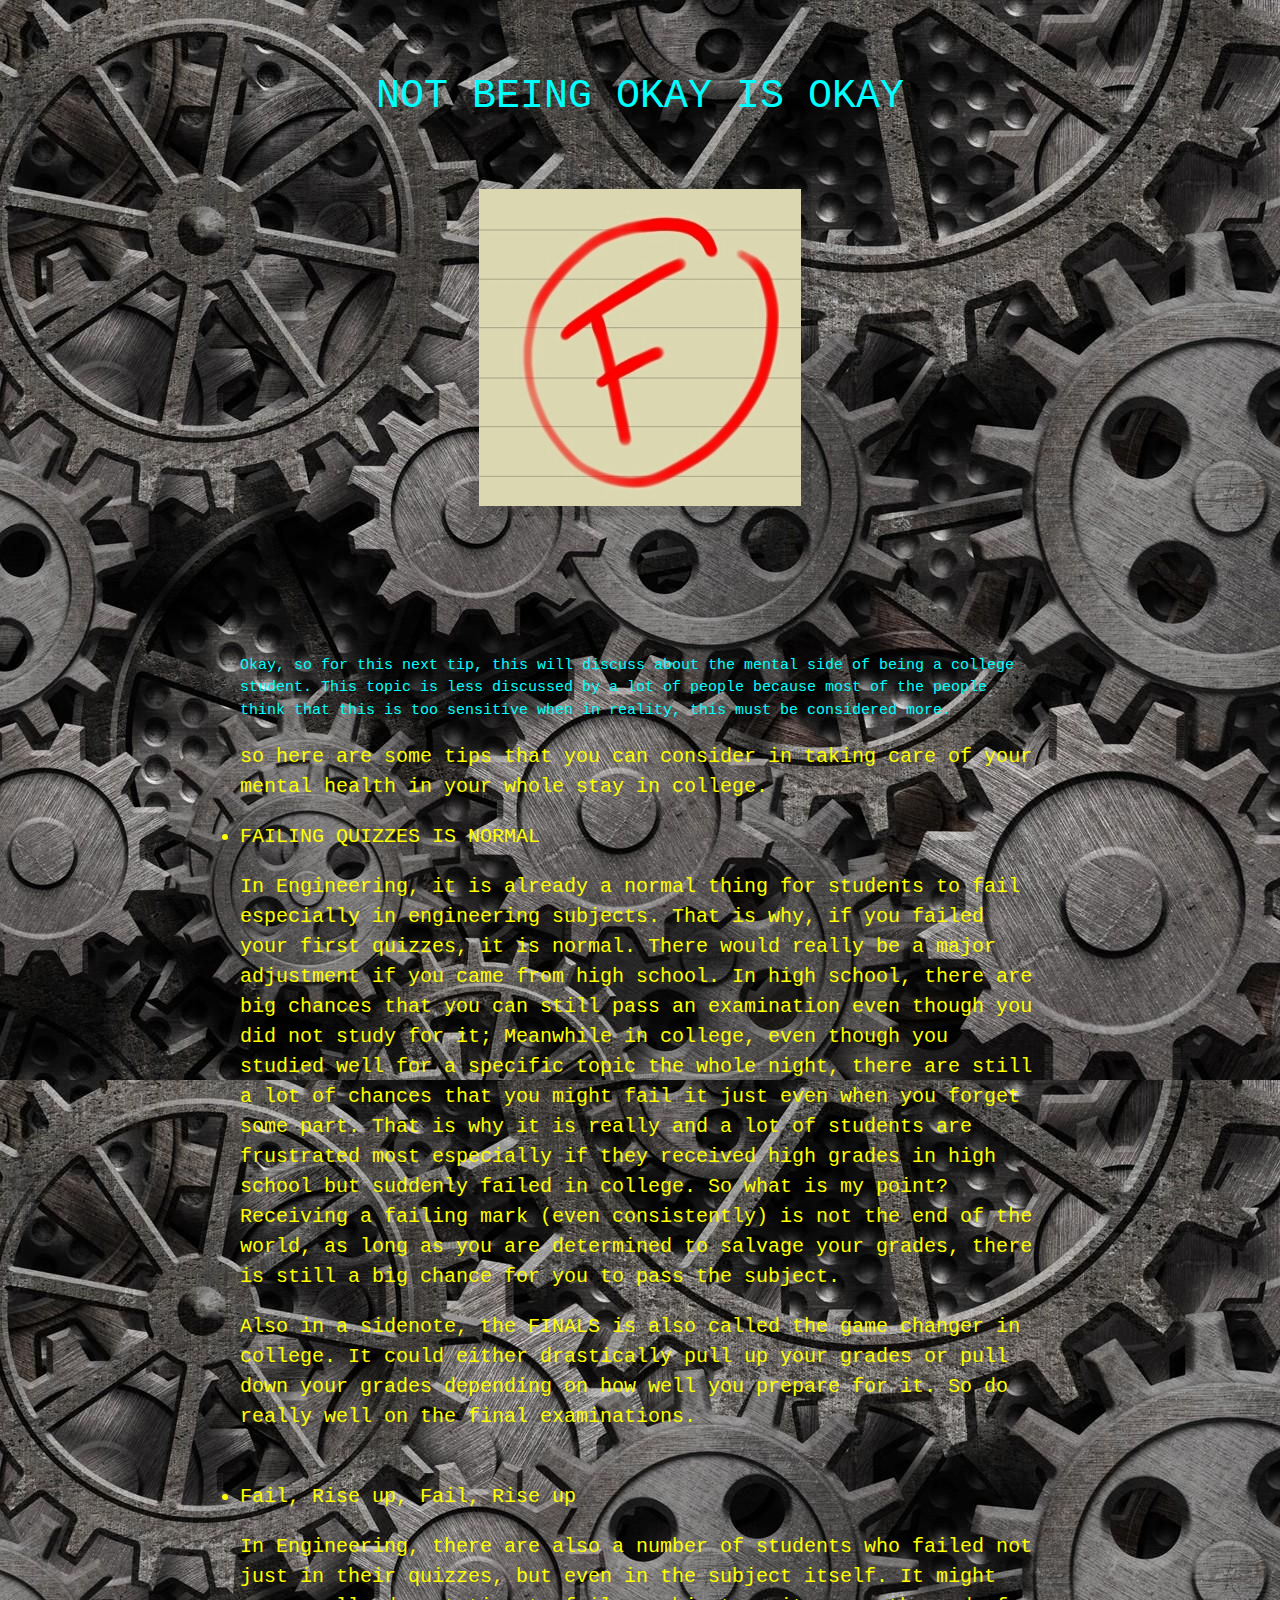
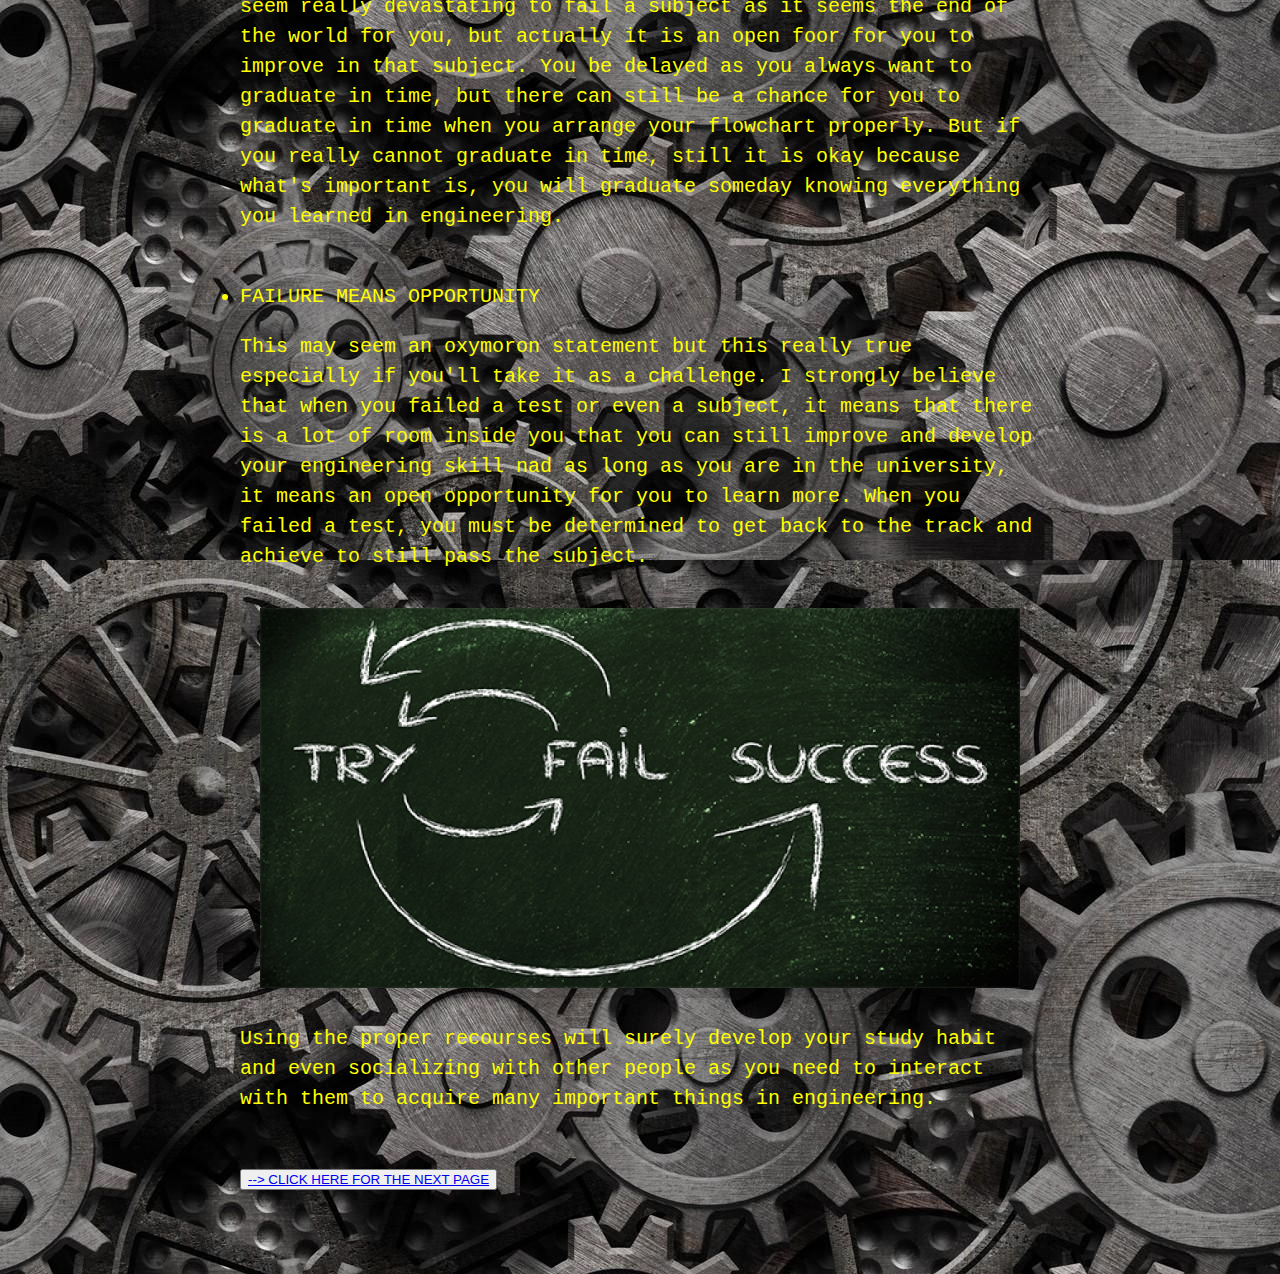
<file: PROJECT1/link_4.html>
<!DOCTYPE html>
<html>
    
    <head>
       
        <title>LBYEC71_PROJECT</title>
       
        <link rel="stylesheet" href="main.css">
        
    </head>
    <body>
    
        <h1> NOT BEING OKAY IS OKAY <h1/>
         
        
        <img src="img5.jpg.jpg">
            
    <br>
            
    <body>
        
    
        <h2> Okay, so for this next tip, this will discuss about the mental side of being a college student. This topic is less discussed by a lot of people because most of the people think that this is too sensitive when in reality, this must be considered more.</h2>
        
    <p> so here are some tips that you can consider in taking care of your mental health in your whole stay in college.</p>
        
<li>FAILING QUIZZES IS NORMAL </li>
        
        
        <p> In Engineering, it is already a normal thing for students to fail especially in engineering subjects. That is why, if you failed your first quizzes, it is normal. There would really be a major adjustment if you came from high school. In high school, there are big chances that  you can still pass an examination even though you did not study for it; Meanwhile in college, even though you studied well for a specific topic the whole night, there are still a lot of chances that you might fail it just even when you forget some part. That is why it is really and a lot of students are frustrated most especially if they received high grades in high school but suddenly failed in college. So what is my point? Receiving a failing mark (even consistently) is not the end of the world, as long as you are determined to salvage your grades, there is still a big chance for you to pass the subject.   </p>
        <p>Also in a sidenote, the FINALS is also called the game changer in college. It could either drastically pull up your grades or pull down your grades depending on how well you prepare for it. So do really well on the final examinations. </p>
        
<br>
        <li> Fail, Rise up, Fail, Rise up</li>
        
        <p>In Engineering, there are also a number of students who failed not just in their quizzes, but even in the subject itself. It might seem really devastating to fail a subject as it seems the end of the world for you, but actually it is an open foor for you to improve in that subject. You be delayed as you always want to graduate in time, but there can still be a chance for you to graduate in time when you arrange your flowchart properly. But if you really cannot graduate in time, still it is okay because what's important is, you will graduate someday knowing everything you learned in engineering. </p>
        
<br>
        
        <li> FAILURE MEANS OPPORTUNITY</li>
        
        <p> This may seem an oxymoron statement but this really true especially if you'll take it as a challenge. I strongly believe that when you failed a test or even a subject, it means that  there is a lot of room inside you that you can still improve and develop your engineering skill nad as long as you are in the university, it means an open opportunity for you to learn more. When you failed a test, you must be determined to get back to the track and achieve to still pass the subject. </p>
        
    <img src="IMG6.JPG">
        
        <p> Using the proper recourses will surely develop your study habit and even socializing with other people as you need to interact with them to acquire many important things in engineering. </p>
        
<br>
        <button>
<a href="link_5.html" target="_blank"> --> CLICK HERE FOR THE NEXT PAGE  </a> </button>
            
        
        
            </body>
</file>
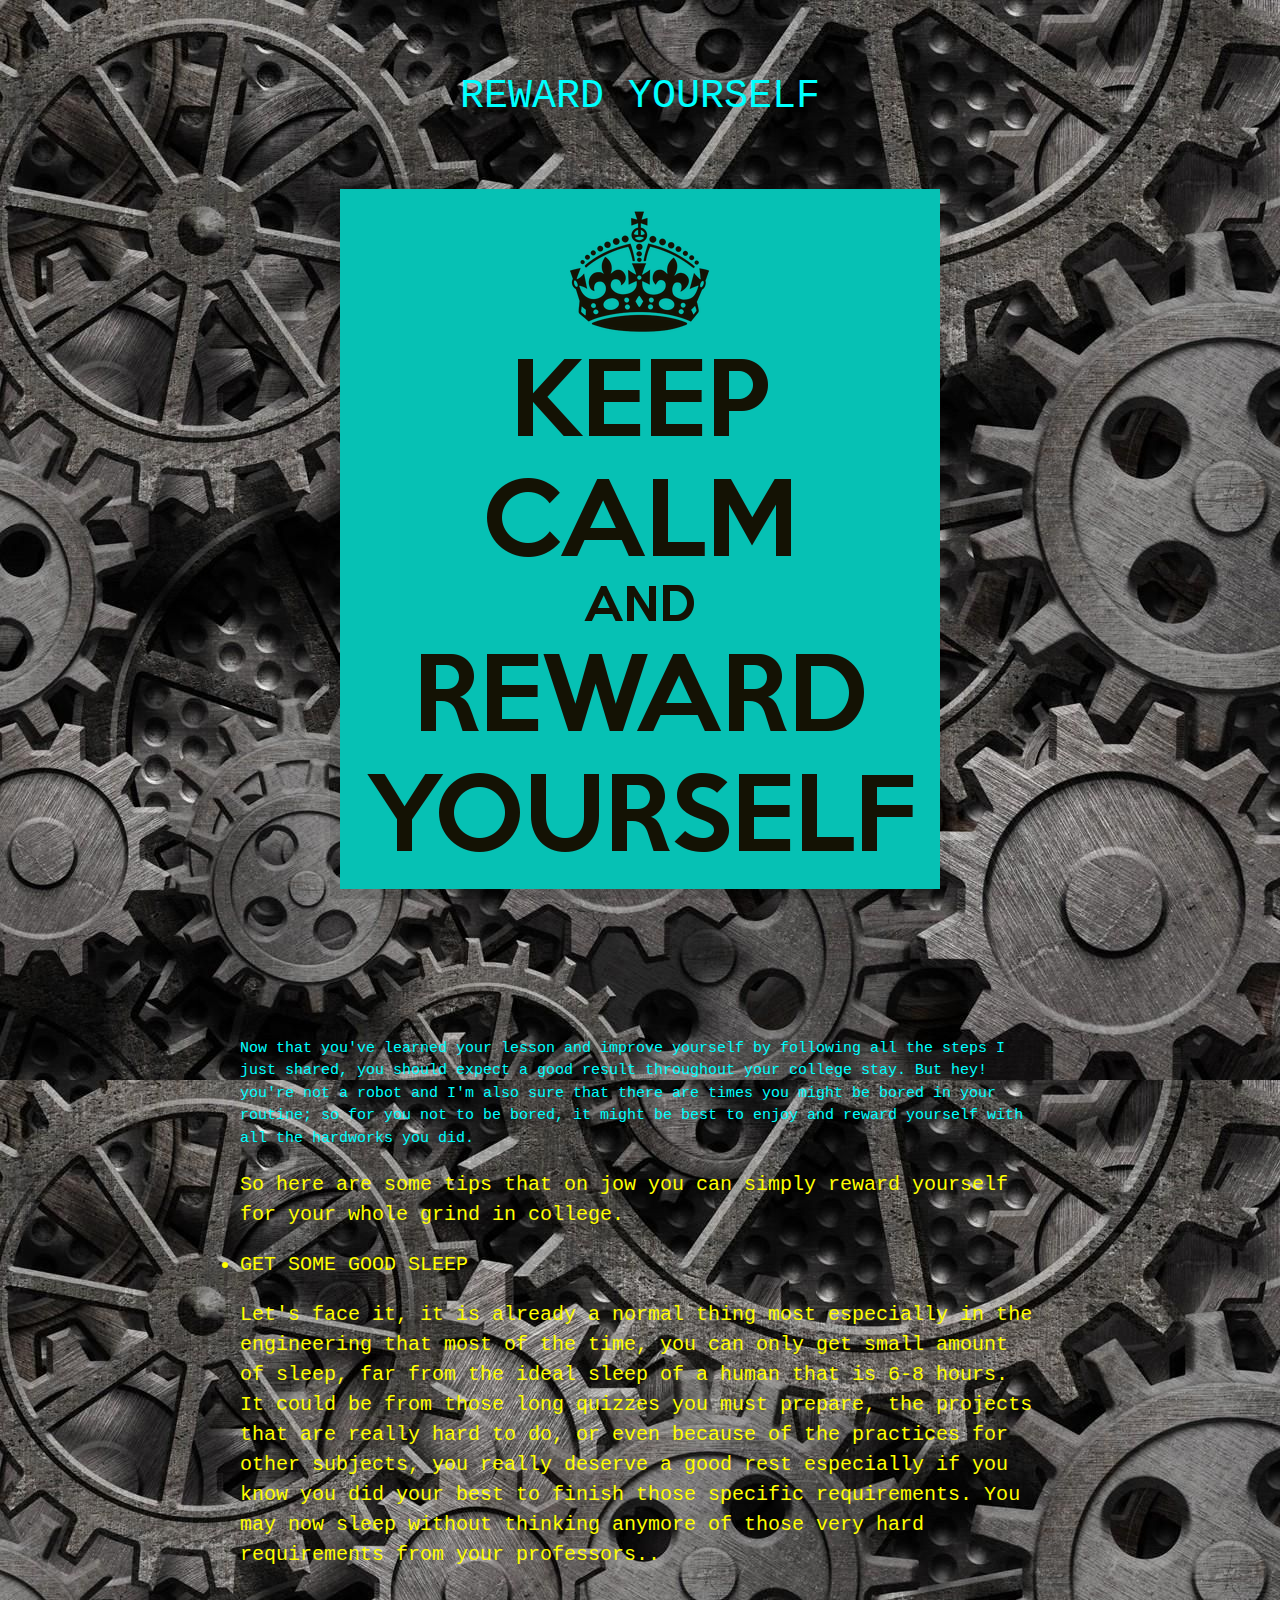
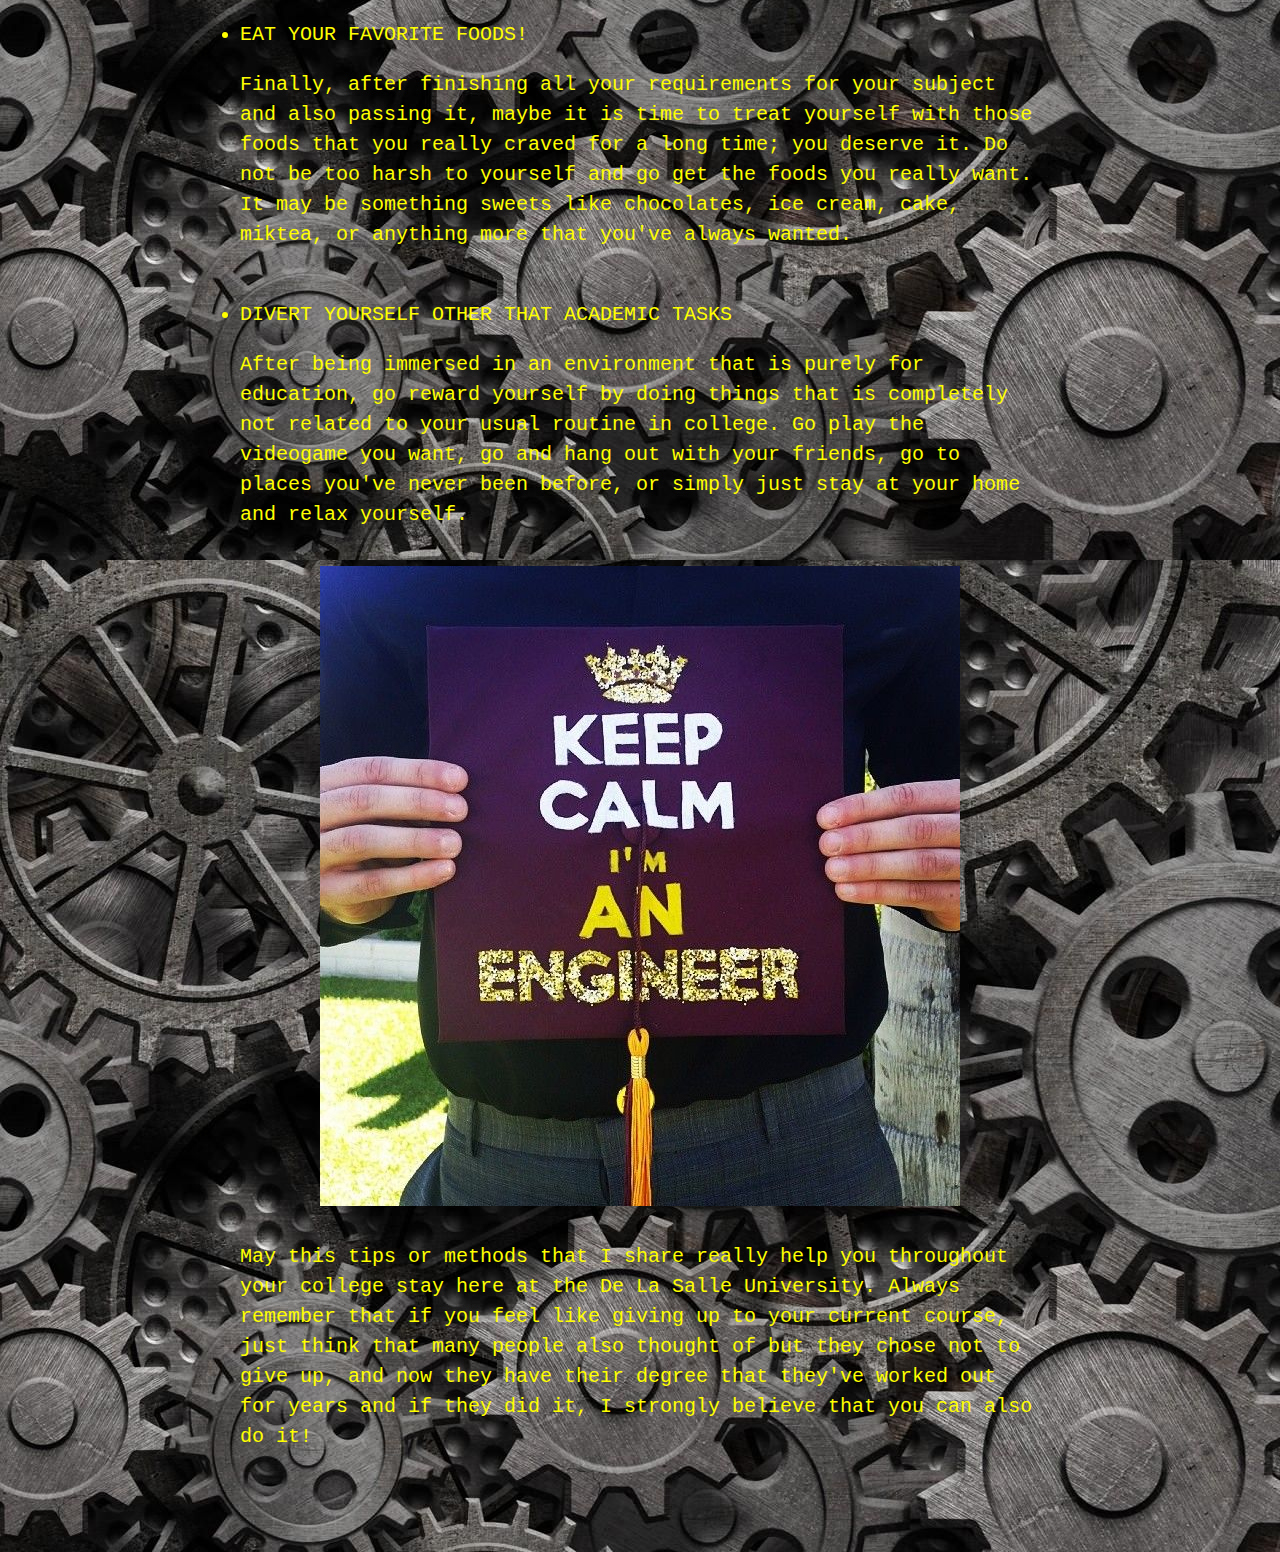
<file: PROJECT1/link_5.html>
<!DOCTYPE html>
<html>
    
    <head>
       
        <title>LBYEC71_PROJECT</title>
       
        <link rel="stylesheet" href="main.css">
        
    </head>
    <body>
    
        <h1> REWARD YOURSELF <h1/>
         
        
        <img src="IMG7.JPG">
            
    <br>
            
    <body>
        
    
        <h2> Now that you've learned your lesson and improve yourself by following all the steps I just shared, you should expect a good result throughout your college stay. But hey! you're not a robot and I'm also sure that there are times you might be bored in your routine; so for you not to be bored, it might be best to enjoy  and reward yourself with all the hardworks you did.</h2>
        
    <p> So here are some tips that on jow you can simply reward yourself for your whole grind in college.</p>
        
<li> GET SOME GOOD SLEEP </li>
        
        
        <p> Let's face it, it is already a normal thing most especially in the engineering that most of the time, you can only get small amount of sleep, far from the ideal sleep of a human that is 6-8 hours. It could be from those long quizzes you must prepare, the projects that are really hard to do, or even because of the practices for other subjects, you really deserve a good rest especially if you know you did your best to finish those specific requirements. You may now sleep without thinking anymore of those very hard requirements from your professors.. </p>
        
<br>
        <li> EAT YOUR FAVORITE FOODS!</li>
        
        <p>Finally, after finishing all your requirements for your subject and also passing it, maybe it is time to treat yourself with those foods that you really craved for a long time; you deserve it.  Do not be too harsh to yourself and go get the foods you really want. It may be something sweets like chocolates, ice cream, cake, miktea, or anything more that you've always wanted.  </p>
        
<br>
        
        <li> DIVERT YOURSELF OTHER THAT ACADEMIC TASKS</li>
        
        <p> After being immersed in an environment that is purely for education, go reward yourself by doing things that is completely not related to your usual routine in college. Go play the videogame you want, go and hang out with your friends, go to places you've never been before, or simply just stay at your home and relax yourself. </p>
        
    <img src="IMG8.JPG">
        
        <p> May this tips or methods that I share really help you throughout your college stay here at the De La Salle University. Always remember that if you feel like giving up to your current course, just think that many people also thought of but they chose not to give up, and now they have their degree that they've worked out for years and if they did it, I strongly believe that you can also do it! </p>
        
            </body>
</file>
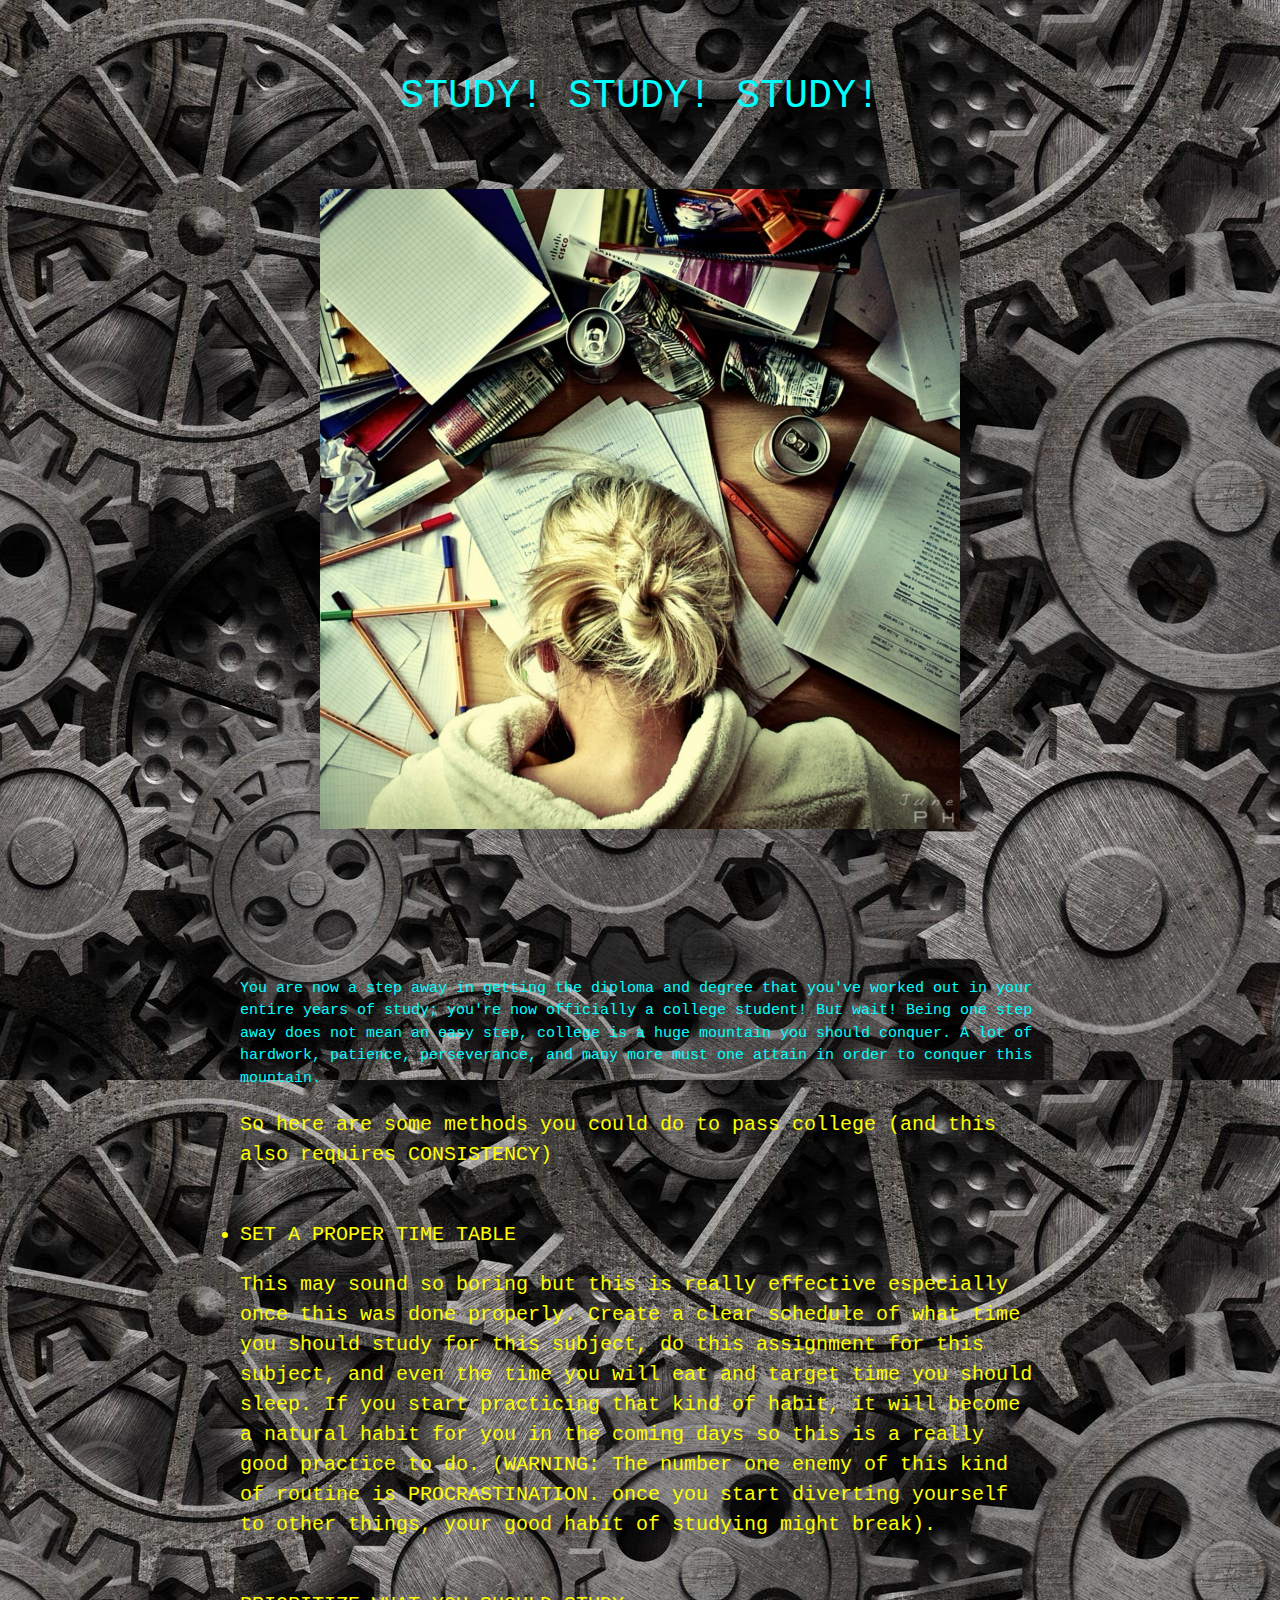
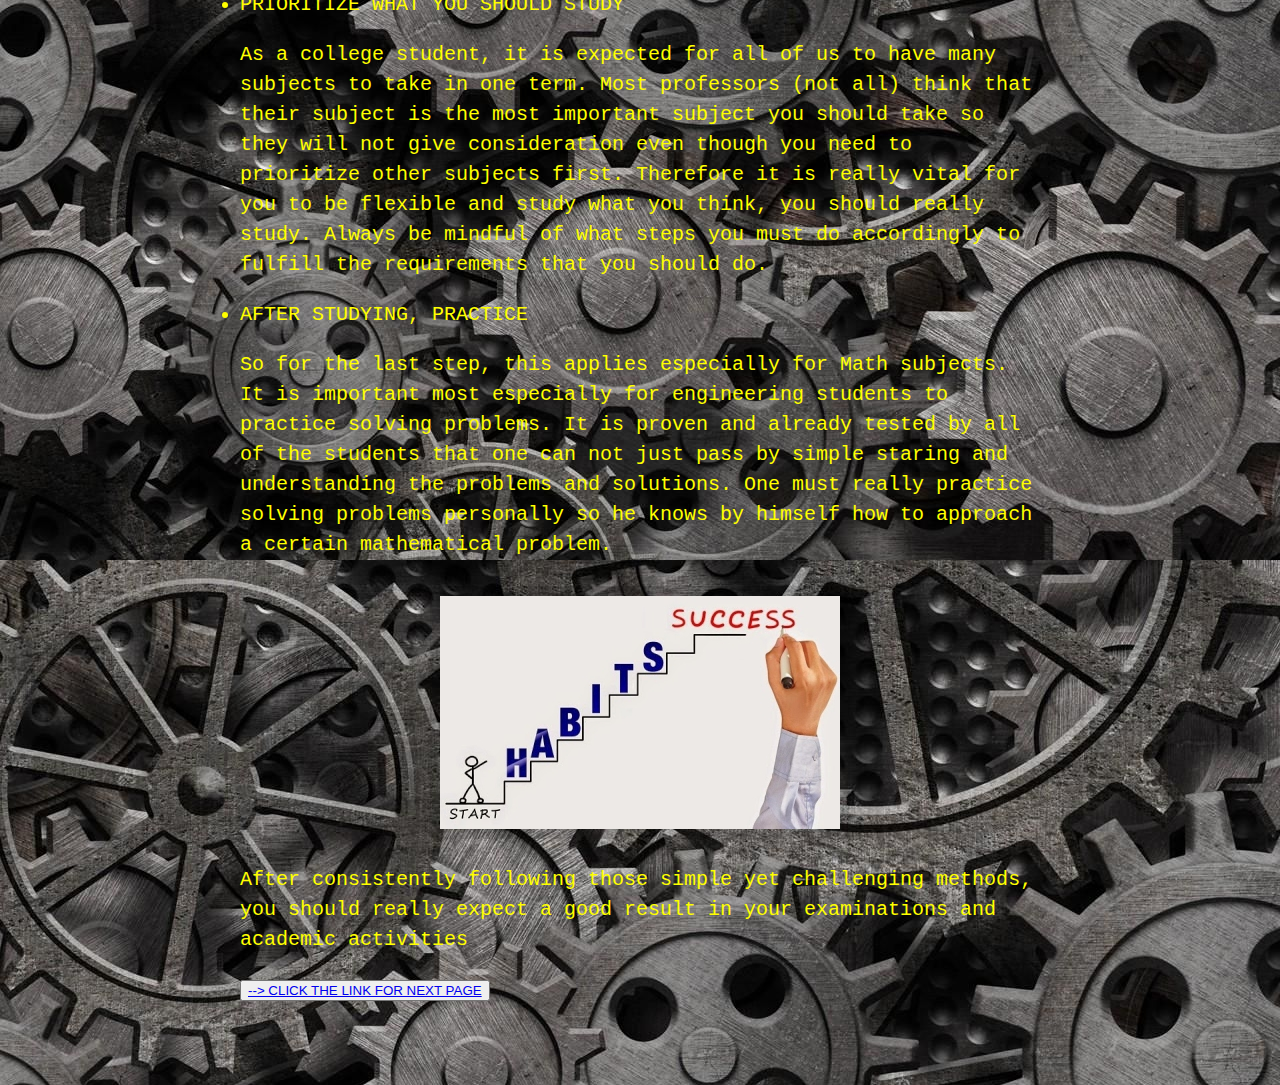
<file: aurelle-correa.github.io/PROJECT1/link_2.html>
<!DOCTYPE html>
<html>
    
    <head>
       
        <title>LBYEC71_PROJECT</title>
       
        <link rel="stylesheet" href="main.css">
        
    </head>
    <body>
    
        <h1> STUDY! STUDY! STUDY! <h1/>
         
        
        <img src="img1.jpg">
            
    <br>
            
    <body>
            
    
        <h2> You are now a step away in getting the diploma and degree that you've worked out  in your entire years of study; you're now officially a college student! But wait! Being one step away does not mean an easy step, college is a huge mountain you should conquer. A lot of hardwork, patience, perseverance, and many more must one attain in order to conquer this mountain. </h2>
        
        
            
    <p>
            So here are some methods you could do to pass college (and this also requires CONSISTENCY)  </p>
        <br>
        
        
<li> SET A PROPER TIME TABLE </li>
    <p>     This may sound so boring but this is really effective especially once this was done properly. Create a clear schedule of what time you should study for this subject, do this assignment for this subject, and even the time you will eat and target time you should sleep. If you start practicing that kind of habit, it will become a natural habit for you in the coming days so this is a really good practice to do. (WARNING: The number one enemy of this kind of routine is PROCRASTINATION. once you start diverting yourself to other things, your good habit of studying might break).
        </p>
        <br>
        
<li> PRIORITIZE WHAT YOU SHOULD STUDY </li>
    <p> As a college student, it is expected for all of us to have many subjects to take in one term. Most professors (not all) think that their subject is the most important subject you should take so they will not give consideration even though you need to prioritize other subjects first. Therefore it is really vital for you to be flexible and study what you think, you should really study. Always be mindful of what steps you must do accordingly to fulfill the requirements that you should do. </p>
        
<li> AFTER STUDYING, PRACTICE </li>
        <p>
         So for the last step, this applies especially for Math subjects. It is important most especially for engineering students to practice solving problems. It is proven and already tested by all of the students that one can not just pass by simple staring and understanding the problems and solutions. One must really practice solving problems personally so he knows by himself how to approach a certain mathematical problem. </p>
        
<img src="IMG2.JPG">

<p> After consistently following those simple yet challenging methods, you should really expect a good result in your examinations and academic activities</p>
        
<button>     
<a href="link_3.html"target="_blank"> --> CLICK THE LINK FOR NEXT PAGE  </a>
    
</button>
     
        
            </body>
</file>
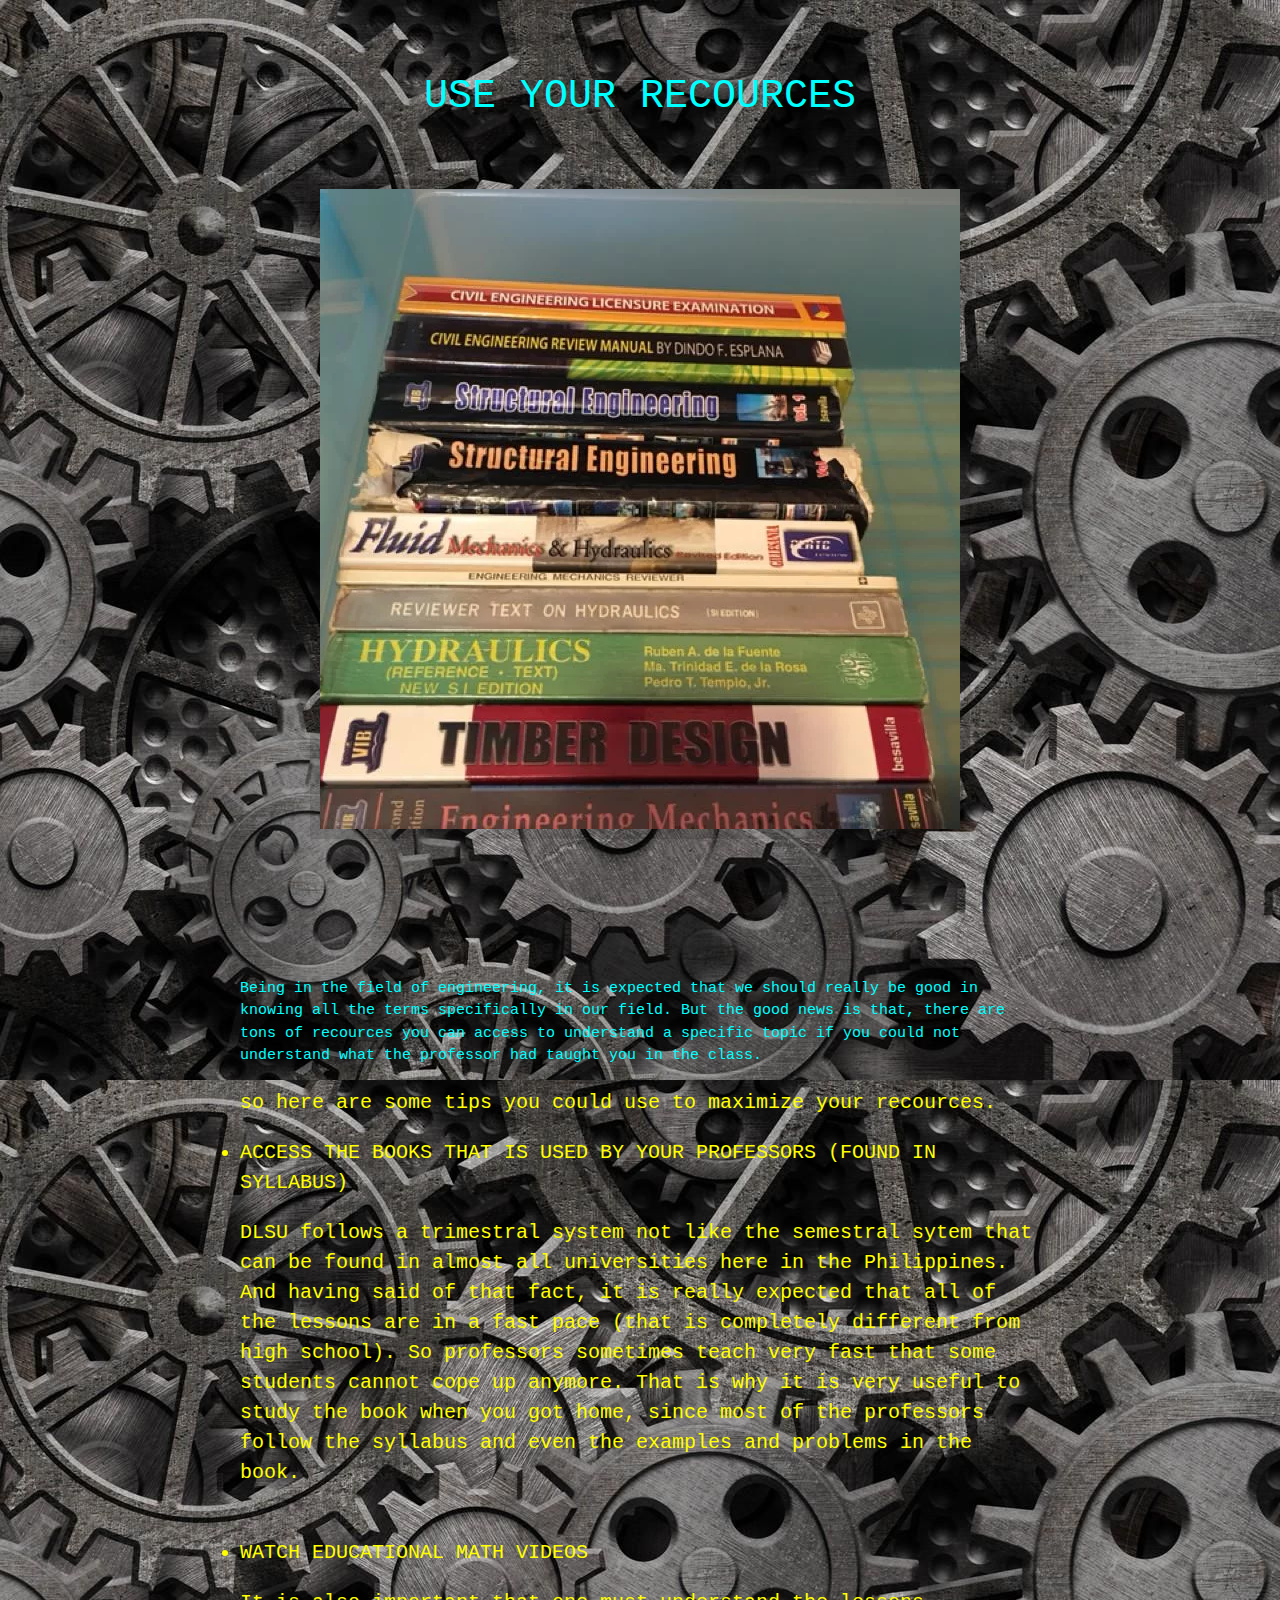
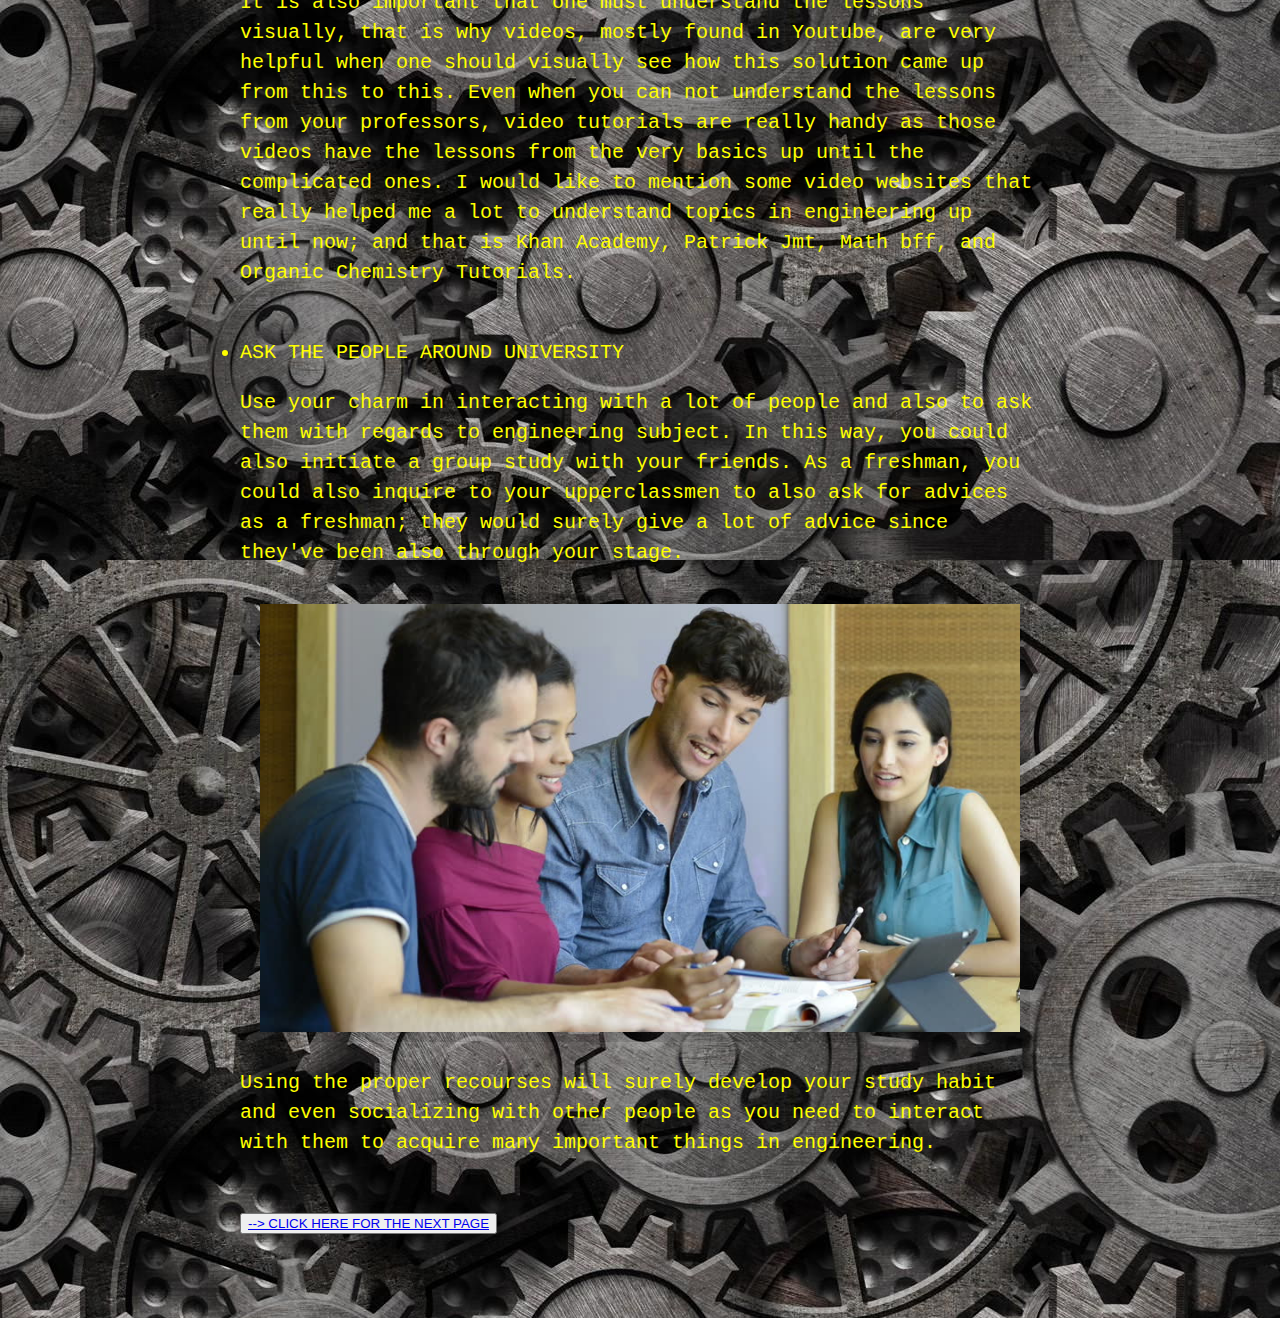
<file: aurelle-correa.github.io/PROJECT1/link_3.html>
<!DOCTYPE html>
<html>
    
    <head>
       
        <title>LBYEC71_PROJECT</title>
       
        <link rel="stylesheet" href="main.css">
        
    </head>
    <body>
    
        <h1> USE YOUR RECOURCES <h1/>
         
        
        <img src="IMG3.JPG">
            
    <br>
            
    <body>
        
    
        <h2> Being in the field of engineering, it is expected that we should really be good in knowing all the terms specifically in our field. But the good news is that, there are tons of recources you can access to understand a specific topic if you could not understand what the professor had taught you in the class.</h2>
        
    <p> so here are some tips you could use to maximize your recources.</p>
        
<li> ACCESS THE BOOKS THAT IS USED BY YOUR PROFESSORS (FOUND IN SYLLABUS) </li>
        
        
        <p> DLSU follows a trimestral system not like the semestral sytem that can be found in almost all universities here in the Philippines. And having said of that fact, it is really expected that all of the lessons are in a fast pace (that is completely different from high school). So professors sometimes teach very fast that some students cannot cope up anymore. That  is why it is very useful to study the book when you got home, since most of the professors follow the syllabus and even the examples and problems in the book. </p>
        
<br>
        <li> WATCH EDUCATIONAL MATH VIDEOS</li>
        
        <p> It is also important that one must understand the lessons visually, that is why videos, mostly found in Youtube, are very helpful when one should visually see how this solution came up from this to this. Even when you can not understand the lessons from your professors, video tutorials are really handy as those videos have the lessons from the very basics up until the complicated ones. I would like to mention some video websites that really helped me a lot to understand topics in engineering up until now; and that is Khan Academy, Patrick Jmt, Math bff, and Organic Chemistry Tutorials. </p>
        
<br>
        
        <li>  ASK THE PEOPLE AROUND UNIVERSITY</li>
        
        <p> Use your charm in interacting with a lot of people and also to ask them with regards to engineering subject. In this way, you could also initiate a group study with your friends. As a freshman, you could also inquire to your upperclassmen to also ask for advices as a freshman; they would surely give a lot of advice since they've been also through your stage. </p>
        
    <img src="img4.jpg">
        
        <p> Using the proper recourses will surely develop your study habit and even socializing with other people as you need to interact with them to acquire many important things in engineering. </p>
        
<br>
        <button>
<a href="link_4.html" target="_blank"> --> CLICK HERE FOR THE NEXT PAGE  </a> </button>
            
        
        
            </body>
</file>
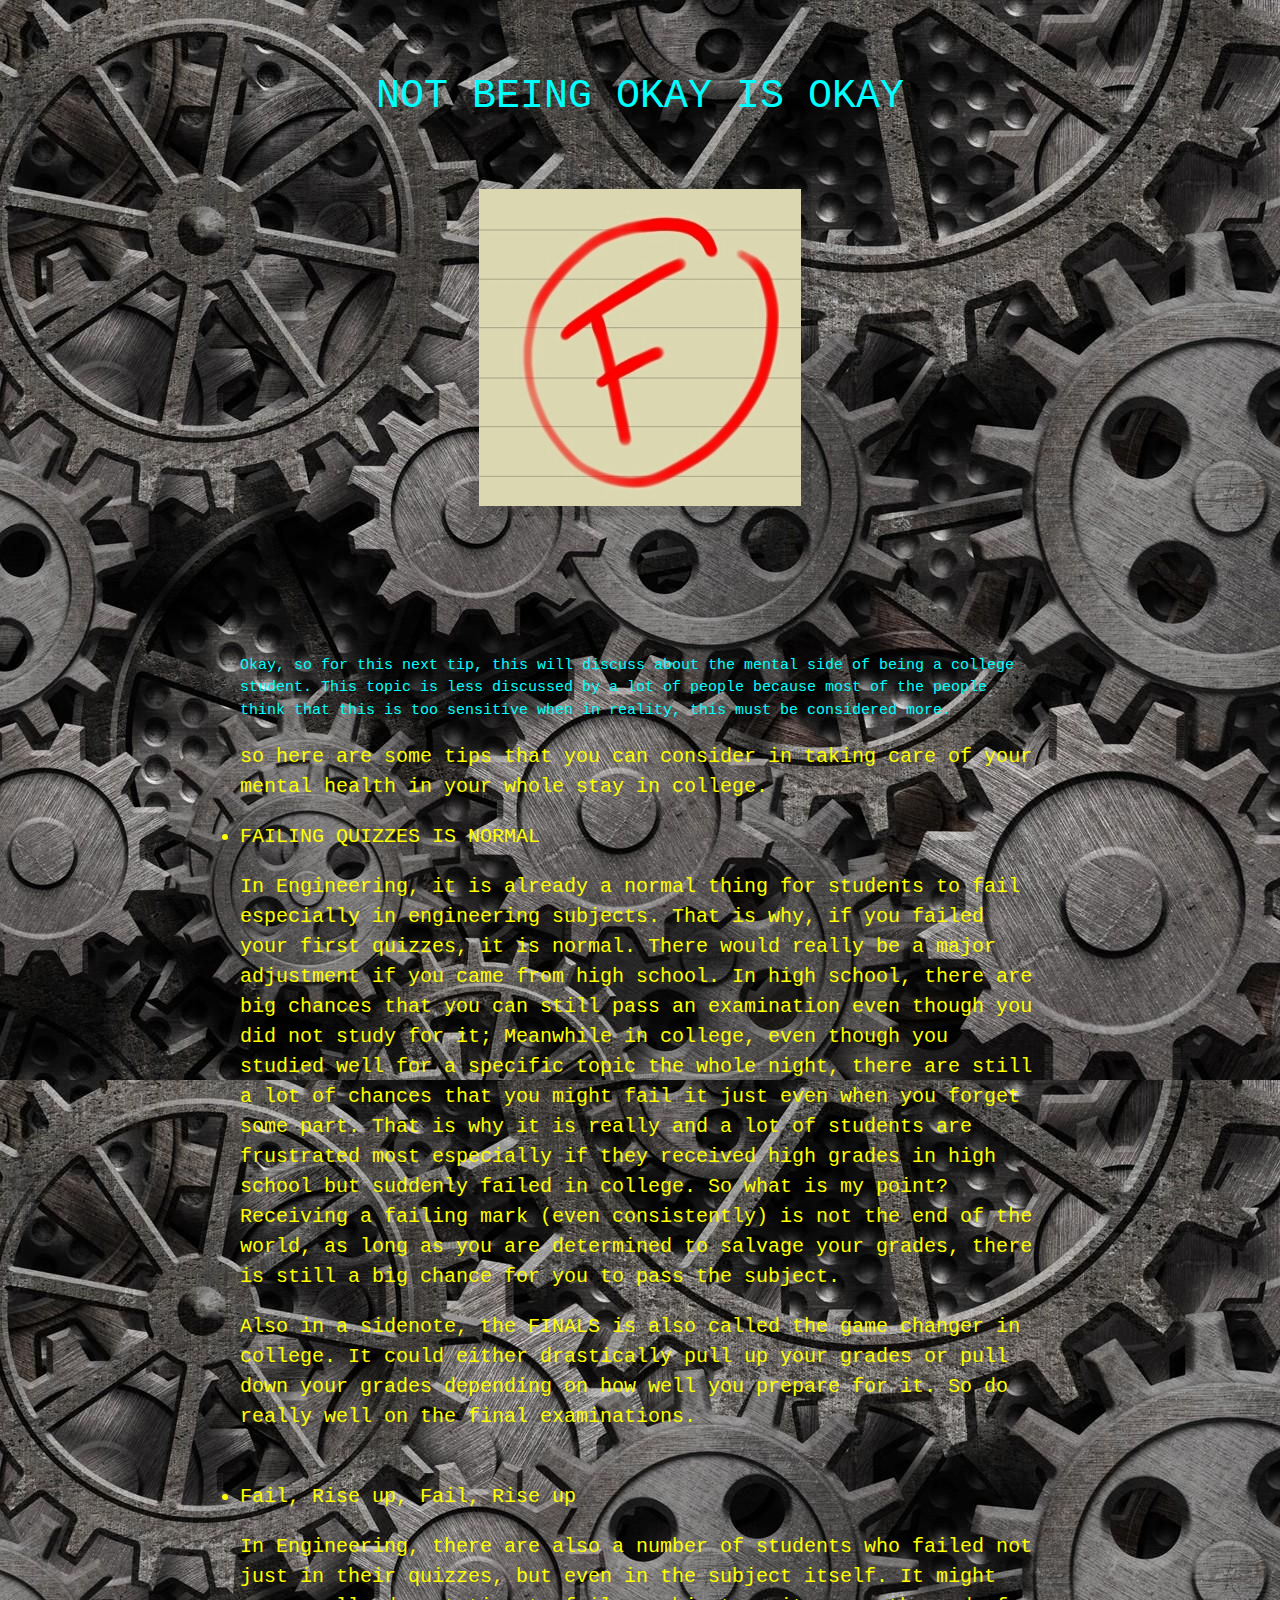
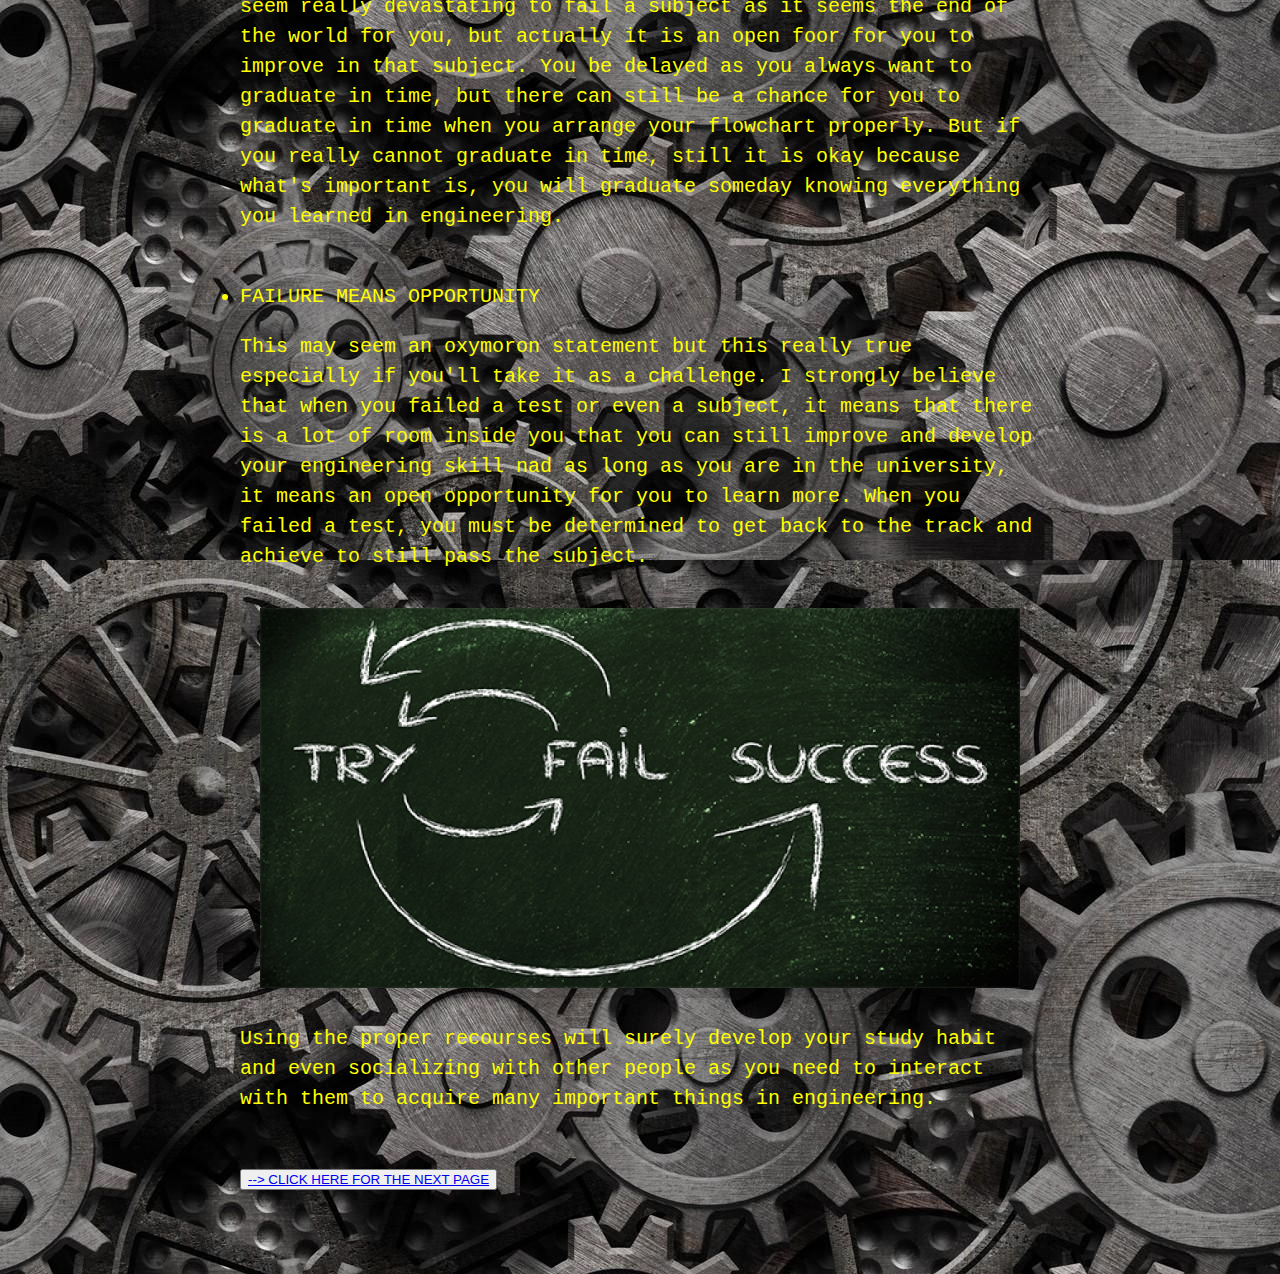
<file: aurelle-correa.github.io/PROJECT1/link_4.html>
<!DOCTYPE html>
<html>
    
    <head>
       
        <title>LBYEC71_PROJECT</title>
       
        <link rel="stylesheet" href="main.css">
        
    </head>
    <body>
    
        <h1> NOT BEING OKAY IS OKAY <h1/>
         
        
        <img src="img5.jpg.jpg">
            
    <br>
            
    <body>
        
    
        <h2> Okay, so for this next tip, this will discuss about the mental side of being a college student. This topic is less discussed by a lot of people because most of the people think that this is too sensitive when in reality, this must be considered more.</h2>
        
    <p> so here are some tips that you can consider in taking care of your mental health in your whole stay in college.</p>
        
<li>FAILING QUIZZES IS NORMAL </li>
        
        
        <p> In Engineering, it is already a normal thing for students to fail especially in engineering subjects. That is why, if you failed your first quizzes, it is normal. There would really be a major adjustment if you came from high school. In high school, there are big chances that  you can still pass an examination even though you did not study for it; Meanwhile in college, even though you studied well for a specific topic the whole night, there are still a lot of chances that you might fail it just even when you forget some part. That is why it is really and a lot of students are frustrated most especially if they received high grades in high school but suddenly failed in college. So what is my point? Receiving a failing mark (even consistently) is not the end of the world, as long as you are determined to salvage your grades, there is still a big chance for you to pass the subject.   </p>
        <p>Also in a sidenote, the FINALS is also called the game changer in college. It could either drastically pull up your grades or pull down your grades depending on how well you prepare for it. So do really well on the final examinations. </p>
        
<br>
        <li> Fail, Rise up, Fail, Rise up</li>
        
        <p>In Engineering, there are also a number of students who failed not just in their quizzes, but even in the subject itself. It might seem really devastating to fail a subject as it seems the end of the world for you, but actually it is an open foor for you to improve in that subject. You be delayed as you always want to graduate in time, but there can still be a chance for you to graduate in time when you arrange your flowchart properly. But if you really cannot graduate in time, still it is okay because what's important is, you will graduate someday knowing everything you learned in engineering. </p>
        
<br>
        
        <li> FAILURE MEANS OPPORTUNITY</li>
        
        <p> This may seem an oxymoron statement but this really true especially if you'll take it as a challenge. I strongly believe that when you failed a test or even a subject, it means that  there is a lot of room inside you that you can still improve and develop your engineering skill nad as long as you are in the university, it means an open opportunity for you to learn more. When you failed a test, you must be determined to get back to the track and achieve to still pass the subject. </p>
        
    <img src="IMG6.JPG">
        
        <p> Using the proper recourses will surely develop your study habit and even socializing with other people as you need to interact with them to acquire many important things in engineering. </p>
        
<br>
        <button>
<a href="link_5.html" target="_blank"> --> CLICK HERE FOR THE NEXT PAGE  </a> </button>
            
        
        
            </body>
</file>
<file: main.css>
html {
    background-image:  url("bg_2.jpg"), linear-gradient(270deg, rgb(230, 233, 233) 0%, rgb(216, 221, 221) 100%);
    -webkit-font-smoothing: antialiased; 
}
hr{border-color:white;}
body {
    background: ;
    box-shadow: 0 0 2px rgba(0, 0, 0, 0.06);
    color: yellow;
    font-family: monospace;
    font-size: 20px;
    line-height: 1.5;
    margin: 0 auto;
    max-width: 800px;
    padding: 2em 2em 4em;
}

h1, h2, h3 {
    color: cyan;
    font-weight: 6;
    line-height: 1.5;
}

h1 {     text-align: center;
    
}

h2 {
    margin-top: 1.3em;
    font-size: 15px }
        
h3{ 
    font-size: 40px}
}

a {
    color: #0083e8;
}

b, strong {
    font-weight: 400;
}



img {
    animation: colorize 2s cubic-bezier(0, 0, .78, .36) 1;
    background: transparent;
    border: 10px solid rgba(0, 0, 0, 0.12);
    border-radius: 4px;
    display: block;
    margin: 1.3em auto;
    max-width: 95%;
}
</file>
<file: PROJECT1/main.css>
html {
    background-image:  url("bg_2.jpg"), linear-gradient(270deg, rgb(230, 233, 233) 0%, rgb(216, 221, 221) 100%);
    -webkit-font-smoothing: antialiased; 
}
hr{border-color:white;}
body {
    background: ;
    box-shadow: 0 0 2px rgba(0, 0, 0, 0.06);
    color: yellow;
    font-family: monospace;
    font-size: 20px;
    line-height: 1.5;
    margin: 0 auto;
    max-width: 800px;
    padding: 2em 2em 4em;
}

h1, h2, h3 {
    color: cyan;
    font-weight: 6;
    line-height: 1.5;
}

h1 {     text-align: center;
    
}

h2 {
    margin-top: 1.3em;
    font-size: 15px }
        
h3{ 
    font-size: 40px}
}

a {
    color: #0083e8;
}

b, strong {
    font-weight: 400;
}



img {
    animation: colorize 2s cubic-bezier(0, 0, .78, .36) 1;
    background: transparent;
    border: 10px solid rgba(0, 0, 0, 0.12);
    border-radius: 4px;
    display: block;
    margin: 1.3em auto;
    max-width: 95%;
}
</file>
<file: aurelle-correa.github.io/PROJECT1/main.css>
html {
    background-image:  url("bg_2.jpg"), linear-gradient(270deg, rgb(230, 233, 233) 0%, rgb(216, 221, 221) 100%);
    -webkit-font-smoothing: antialiased; 
}
hr{border-color:white;}
body {
    background: ;
    box-shadow: 0 0 2px rgba(0, 0, 0, 0.06);
    color: yellow;
    font-family: monospace;
    font-size: 20px;
    line-height: 1.5;
    margin: 0 auto;
    max-width: 800px;
    padding: 2em 2em 4em;
}

h1, h2, h3 {
    color: cyan;
    font-weight: 6;
    line-height: 1.5;
}

h1 {     text-align: center;
    
}

h2 {
    margin-top: 1.3em;
    font-size: 15px }
        
h3{ 
    font-size: 40px}
}

a {
    color: #0083e8;
}

b, strong {
    font-weight: 400;
}



img {
    animation: colorize 2s cubic-bezier(0, 0, .78, .36) 1;
    background: transparent;
    border: 10px solid rgba(0, 0, 0, 0.12);
    border-radius: 4px;
    display: block;
    margin: 1.3em auto;
    max-width: 95%;
}
</file>
